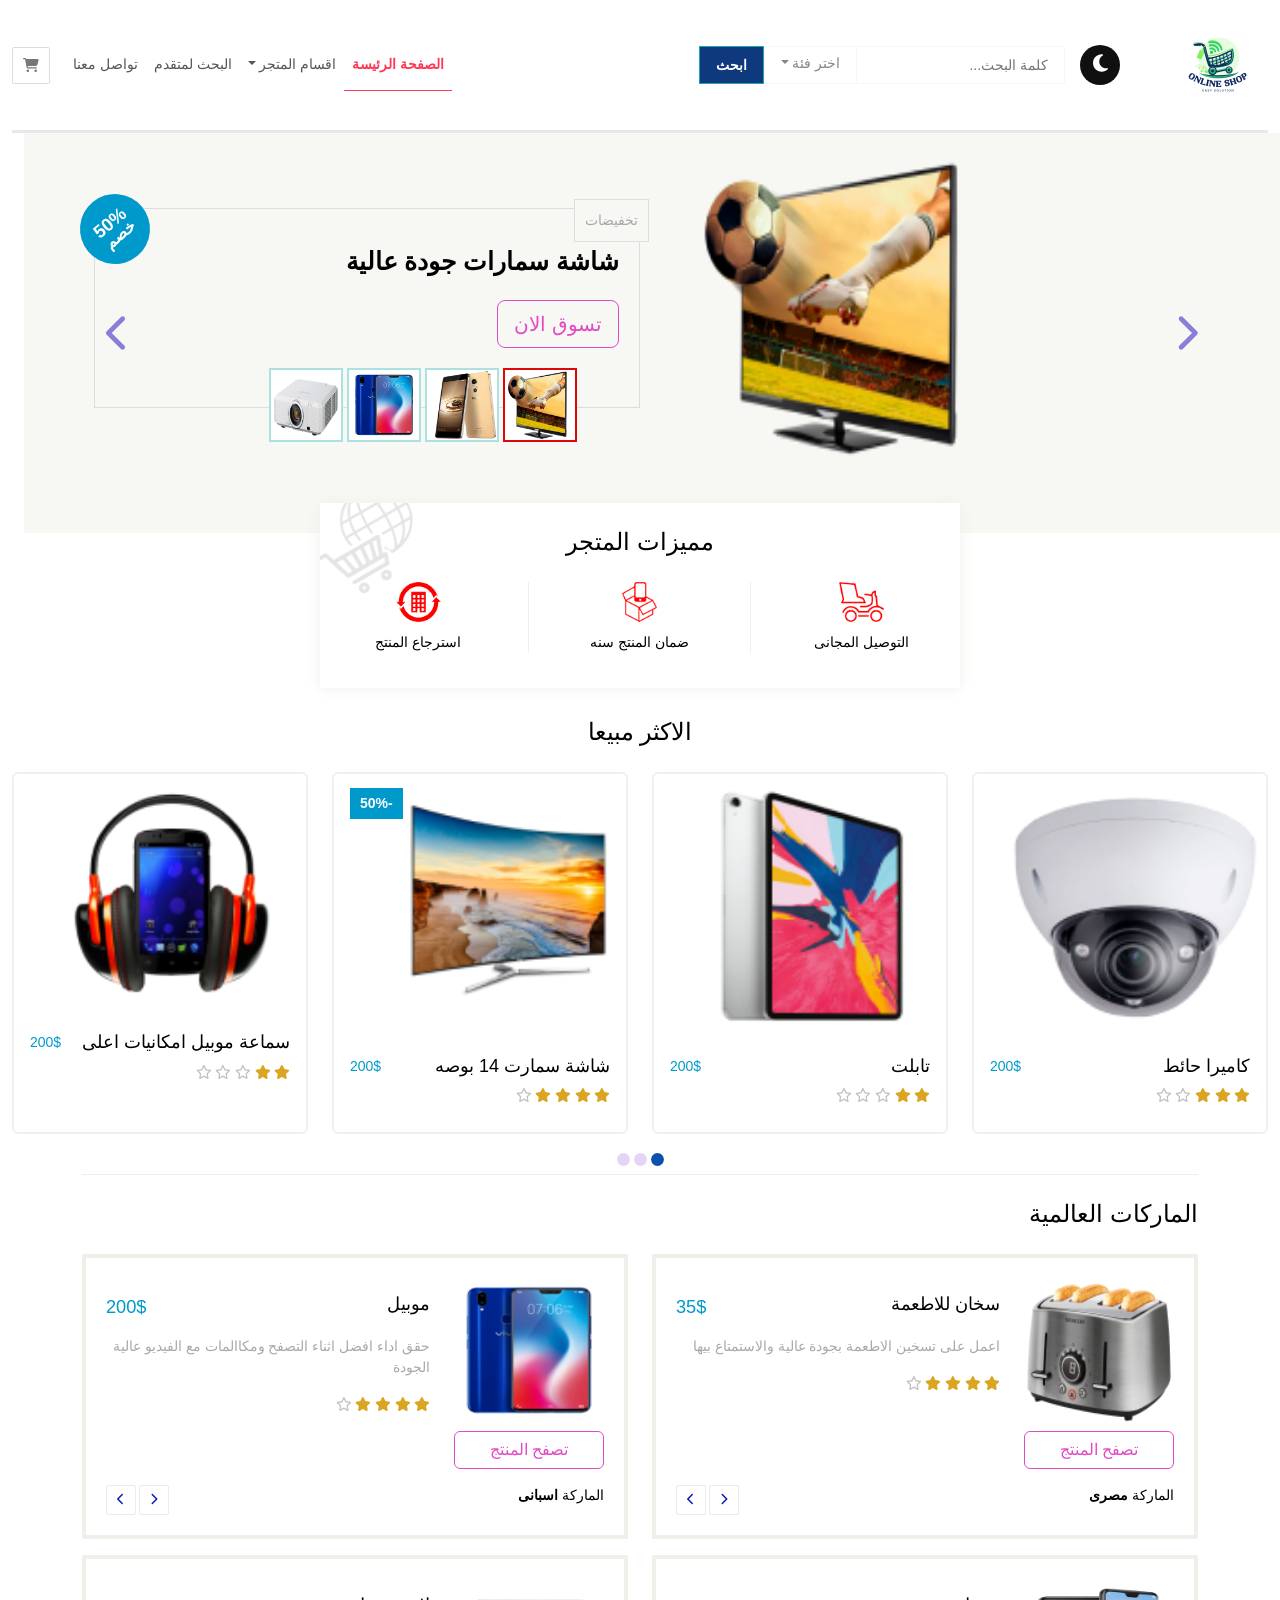
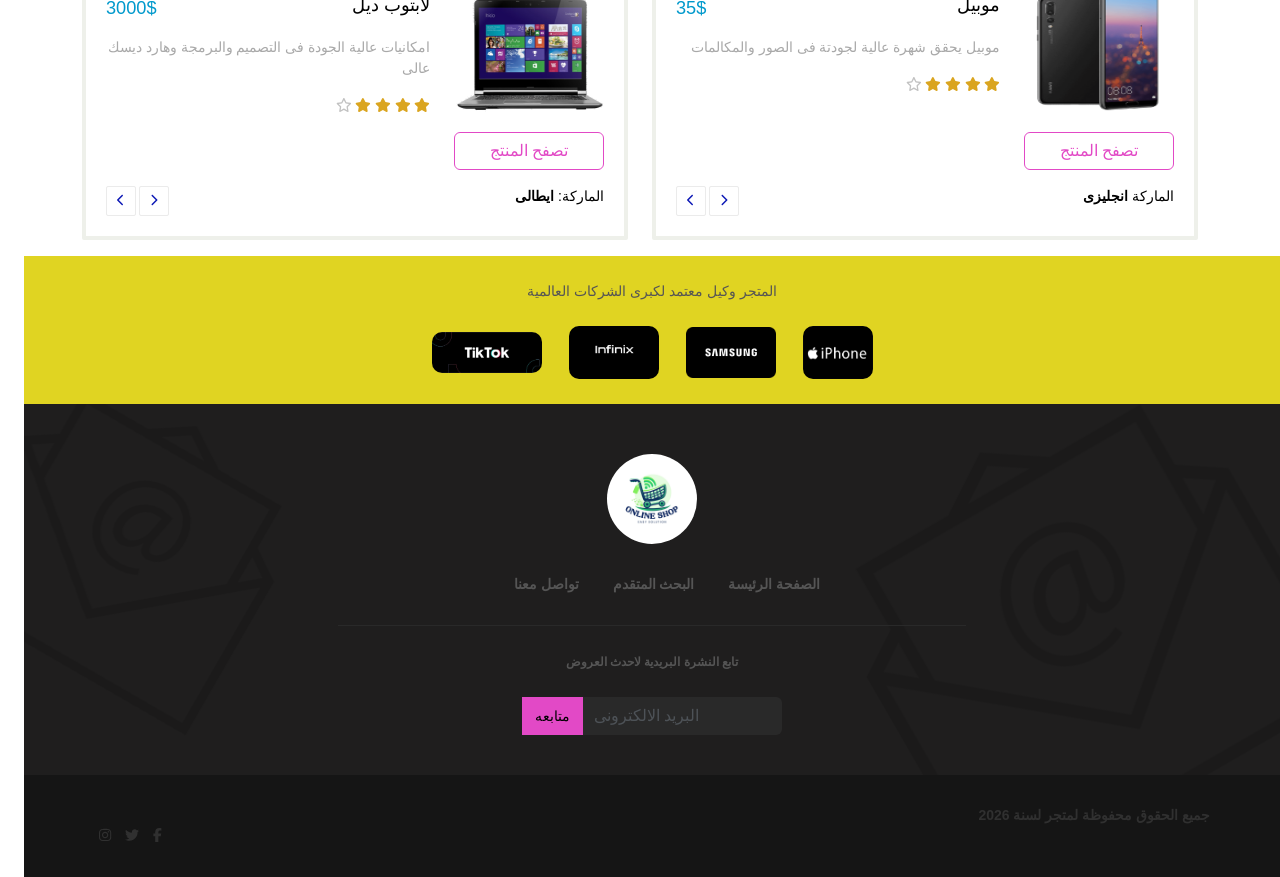
<file: index.html>
<!DOCTYPE html> <html lang="ar" dir="rtl"> <head> <meta charset="UTF-8"> <meta name="viewport" content="width=device-width,initial-scale=1"> <title> متجر الإلكترونيات الذكية </title> <script defer src="main.js"></script><link href="css/style.css" rel="stylesheet"></head> <body> <div class="container-fluid"> <div class="row"> <div class="container"> <nav class="navbar custom-navbar navbar-expand-lg"> <div class="navbar-header"> <button class="navbar-toggler btn-icon" type="button" data-bs-toggle="collapse" data-bs-target="#navbarCollapse" aria-controls="navbarCollapse" aria-expanded="false" aria-label="Toggle navigation"> <span class="navbar-toggler-icon"></span> </button> <a href="./checkout.html" class="btn-icon btn d-lg-none"> <i class="fa-solid fa-cart-shopping"></i> </a> <a href="index.html" class="me-5"> <img class="logo_header" src="./imges/logo2.webp" alt="logo"> </a> </div> <div class="dark-mode"> <a href="#"><i class="fa-solid fa-moon"></i></a> </div> <form action="" class="d-flex inline-form"> <input type="search" class="form-contorl custom-form-contorl" placeholder="كلمة البحث..."> <div class="dropdown"> <a href="" class="nav-link dropdown-toggle custom-btn catagary" id="navbarDropdown" role="button" data-bs-toggle="dropdown" area-expanded="false">اختر فئة</a> <ul class="dropdown-menu custom-dropdown-menu"> <li> <div class="checkbox ms-2"> <label> <input type="checkbox" name="search-category" value="men"> رجالى </label> </div> </li> <li> <div class="checkbox ms-2"> <label> <input type="checkbox" name="search-category" value="women"> نسائى </label> </div> </li> <li> <div class="checkbox ms-2"> <label> <input type="checkbox" name="search-category" value="kids"> اطفال </label> </div> </li> </ul> </div> <button type="submit" class="btn search-btn">ابحث</button> </form> <div class="collapse navbar-collapse" id="navbarCollapse"> <ul class="navbar-nav ms-auto"> <li class="nav-item active"> <a href="#" class="nav-link" aria-current="page">الصفحة الرئيسة </a> </li> <li class="nav-item dropdown"> <a href="#" class="nav-link dropdown-toggle" id="navbarDropdown2" role="button" data-bs-toggle="dropdown" aria-expanded="false">اقسام المتجر</a> <ul class="dropdown-menu custom-dropdown-menu"> <li> <a href="#" class="dropdown-item"> رجالى</a></li> <li> <a href="#" class="dropdown-item">نسائى </a></li> <li> <a href="#" class="dropdown-item"> اطفال</a></li> </ul> </li> <li class="nav-item"> <a href="./search.html" class="nav-link">البحث لمتقدم</a> </li> <li class="nav-item"> <a href="./contact.html" class="nav-link">تواصل معنا</a> </li> <li class="mt-2"> <a href="./checkout.html" class="btn-icon btn d-none d-lg-block" id="btn-shopping-cart" title="عربة الشراء" data-bs-toggle="tooltip" data-bs-placement="bottom"> <i class="fa-solid fa-cart-shopping"></i></a> </li> </ul> </div> </nav> </div> <div class="row"> <div id="carousel-featured" class="carousel slide" data-bs-ride="carousel"> <div class="carousel-indicators custom-carousel-indicators d-none d-md-block"> <img src="./imges/0.png" class="active custom-carousel-indicators-primary" data-bs-target="#carousel-featured" data-bs-slide-to="0" alt="product_0"> <img src="./imges/1.png" class="custom-carousel-indicators-primary" data-bs-target="#carousel-featured" data-bs-slide-to="1" alt="product_1"> <img src="./imges/11.png" class="custom-carousel-indicators-primary" data-bs-target="#carousel-featured" data-bs-slide-to="2" alt="product_11"> <img src="./imges/10.png" class="custom-carousel-indicators-primary" data-bs-target="#carousel-featured" data-bs-slide-to="3" alt="product_10"> </div> <div class="carousel-inner"> <div class="carousel-item active"> <div class="container"> <div class="row"> <div class="col-md-4 offset-lg-2 text-center"> <img src="./imges/0.png" alt="product_0"> </div> <div class="col-md-8 col-lg-6"> <div class="product-details"> <div class="product-category"> تخفيضات </div> <div class="sale large"> 50% <span class="fs-6">خصم</span> </div> <h1> شاشة سمارات جودة عالية </h1> <a href="product.html" class="btn btn-lg custom-btn-outline-warning mt-3">تسوق الان</a> </div> </div> </div> </div> </div> <div class="carousel-item"> <div class="container"> <div class="row"> <div class="col-md-4 offset-lg-2 text-center"> <img src="./imges/1.png" alt="product_1"> </div> <div class="col-md-8 col-lg-6"> <div class="product-details"> <div class="product-category"> تخفيضات </div> <h1>موبيل احداث اصدار </h1> <a href="product.html" class="btn btn-lg custom-btn-outline-warning mt-3">تسوق الان</a> </div> </div> </div> </div> </div> <div class="carousel-item"> <div class="container"> <div class="row"> <div class="col-md-4 offset-lg-2 text-center"> <img src="./imges/11.png" alt="product_11"> </div> <div class="col-md-8 col-lg-6"> <div class="product-details"> <div class="product-category"> تخفيضات </div> <h1> سامسونج ماركة عالية </h1> <a href="product.html" class="btn btn-lg custom-btn-outline-warning mt-3">تسوق الان</a> </div> </div> </div> </div> </div> <div class="carousel-item"> <div class="container"> <div class="row"> <div class="col-md-4 offset-lg-2 text-center"> <img src="./imges/10.png" alt="product_10"> </div> <div class="col-md-8 col-lg-6"> <div class="product-details"> <div class="product-category"> تخفيضات </div> <h1> بروجيكتور (Projector) 🎥📽️</h1> <a href="product.html" class="btn btn-lg custom-btn-outline-warning mt-3">تسوق الان</a> </div> </div> </div> </div> </div> </div> <button class="carousel-control-prev" data-bs-target="#carousel-featured" data-bs-slide="prev"> <i class="fa-solid fa-chevron-right"></i> </button> <button class="carousel-control-next" data-bs-target="#carousel-featured" data-bs-slide="next"> <i class="fa-solid fa-chevron-left"></i> </button> </div> </div> <div class="container"> <div class="row"> <div id="store-features" class="col-lg-6 col-md-8 offset-lg-3 offset-md-2"> <h3 class="text-center heading">مميزات المتجر</h3> <div class="row"> <div class="col-4 text-center feature"> <img src="./imges/feature_1.png"> <div> التوصيل المجانى </div> </div> <div class="col-4 text-center feature"> <img src="./imges/feature_2.png"> <div> ضمان المنتج سنه </div> </div> <div class="col-4 text-center feature"> <img src="./imges/feature_3.png"> <div> استرجاع المنتج </div> </div> </div> </div> </div> </div> <div class="container"> <div class="row"> <h3 class="heading text-center"> الاكثر مبيعا </h3> <div id="carousel-most-sold" class="carousel slide d-none d-md-block" data-bs-ride="carousel"> <ol class="carousel-indicators custom-carousel-indicators2"> <li data-bs-target="#carousel-most-sold" data-bs-slide-to="0" class="active"></li> <li data-bs-target="#carousel-most-sold" data-bs-slide-to="1"></li> <li data-bs-target="#carousel-most-sold" data-bs-slide-to="2"></li> </ol> <div class="carousel-inner"> <div class="carousel-item active"> <div class="row"> <div class="col-lg-3 col-md-4"> <div class="card custom-thumbnail"> <div class="overlay"> <button class="btn add-to-card-btn"> اضافة الى عربة الشراء <i class="fa-solid fa-cart-shopping"></i> </button> </div> <img src="./imges/17.png" alt="product_17"> <div class="card-body p-2"> <div class="clearfix mt-3"> <h4 class="float-start"> كاميرا حائط </h4> <div class="price float-end">200$</div> </div> <div class="rating"> <i class="fa-solid fa-star active"></i> <i class="fa-solid fa-star active"></i> <i class="fa-solid fa-star active"></i> <i class="fa-regular fa-star"></i> <i class="fa-regular fa-star"></i> </div> <button class="btn add-to-card-btn d-block d-lg-none mx-auto"> اضافة الى عربة الشراء <i class="fa-solid fa-cart-shopping"></i> </button> </div> </div> </div> <div class="col-lg-3 col-md-4"> <div class="card custom-thumbnail"> <div class="overlay"> <button class="btn add-to-card-btn"> اضافة الى عربة الشراء <i class="fa-solid fa-cart-shopping"></i> </button> </div> <img src="./imges/banner3_2.png" alt="banner3_2"> <div class="card-body p-2"> <div class="clearfix mt-3"> <h4 class="float-start"> تابلت </h4> <div class="price float-end">200$</div> </div> <div class="rating"> <i class="fa-solid fa-star active"></i> <i class="fa-solid fa-star active"></i> <i class="fa-regular fa-star"></i> <i class="fa-regular fa-star"></i> <i class="fa-regular fa-star"></i> </div> <button class="btn add-to-card-btn d-block d-lg-none mx-auto"> اضافة الى عربة الشراء <i class="fa-solid fa-cart-shopping"></i> </button> </div> </div> </div> <div class="col-lg-3 col-md-4"> <div class="card custom-thumbnail"> <div class="sale">50%</div> <div class="overlay"> <button class="btn add-to-card-btn"> اضافة الى عربة الشراء <i class="fa-solid fa-cart-shopping"></i> </button> </div> <img src="./imges/banner3_4.png" alt="banner3_4"> <div class="card-body p-2"> <div class="clearfix mt-3"> <h4 class="float-start"> شاشة سمارت 14 بوصه </h4> <div class="price float-end">200$</div> </div> <div class="rating"> <i class="fa-solid fa-star active"></i> <i class="fa-solid fa-star active"></i> <i class="fa-solid fa-star active"></i> <i class="fa-solid fa-star active"></i> <i class="fa-regular fa-star"></i> </div> <button class="btn add-to-card-btn d-block d-lg-none mx-auto"> اضافة الى عربة الشراء <i class="fa-solid fa-cart-shopping"></i> </button> </div> </div> </div> <div class="col-lg-3 col-md-4 d-none d-lg-block"> <div class="card custom-thumbnail"> <div class="overlay"> <button class="btn add-to-card-btn"> اضافة الى عربة الشراء <i class="fa-solid fa-cart-shopping"></i> </button> </div> <img src="./imges/banner3_3.png" alt="banner3_3"> <div class="card-body p-2"> <div class="clearfix mt-3"> <h4 class="float-start"> سماعة موبيل امكانيات اعلى </h4> <div class="price float-end">200$</div> </div> <div class="rating"> <i class="fa-solid fa-star active"></i> <i class="fa-solid fa-star active"></i> <i class="fa-regular fa-star"></i> <i class="fa-regular fa-star"></i> <i class="fa-regular fa-star"></i> </div> <button class="btn add-to-card-btn d-block d-lg-none mx-auto"> اضافة الى عربة الشراء <i class="fa-solid fa-cart-shopping"></i> </button> </div> </div> </div> </div> </div> <div class="carousel-item"> <div class="row"> <div class="col-lg-3 col-md-4"> <div class="card custom-thumbnail"> <div class="overlay"> <button class="btn add-to-card-btn"> اضافة الى عربة الشراء <i class="fa-solid fa-cart-shopping"></i> </button> </div> <img src="./imges/23.png" alt="banner23"> <div class="card-body p-2"> <div class="clearfix mt-3"> <h4 class="float-start"> ميكرويف </h4> <div class="price float-end">900$</div> </div> <div class="rating"> <i class="fa-solid fa-star active"></i> <i class="fa-solid fa-star active"></i> <i class="fa-solid fa-star active"></i> <i class="fa-regular fa-star"></i> <i class="fa-regular fa-star"></i> </div> <button class="btn add-to-card-btn d-block d-lg-none mx-auto"> اضافة الى عربة الشراء <i class="fa-solid fa-cart-shopping"></i> </button> </div> </div> </div> <div class="col-lg-3 col-md-4"> <div class="card custom-thumbnail"> <div class="overlay"> <button class="btn add-to-card-btn"> اضافة الى عربة الشراء <i class="fa-solid fa-cart-shopping"></i> </button> </div> <img src="./imges/22.png" alt="product22"> <div class="card-body p-2"> <div class="clearfix mt-3"> <h4 class="float-start"> غسالة توشيبا </h4> <div class="price float-end">200$</div> </div> <div class="rating"> <i class="fa-solid fa-star active"></i> <i class="fa-solid fa-star active"></i> <i class="fa-regular fa-star"></i> <i class="fa-regular fa-star"></i> <i class="fa-regular fa-star"></i> </div> <button class="btn add-to-card-btn d-block d-lg-none mx-auto"> اضافة الى عربة الشراء <i class="fa-solid fa-cart-shopping"></i> </button> </div> </div> </div> <div class="col-lg-3 col-md-4"> <div class="card custom-thumbnail"> <div class="sale">50%</div> <div class="overlay"> <button class="btn add-to-card-btn"> اضافة الى عربة الشراء <i class="fa-solid fa-cart-shopping"></i> </button> </div> <img src="./imges/21.png" alt="product22"> <div class="card-body p-2"> <div class="clearfix mt-3"> <h4 class="float-start">خلاط فواكة </h4> <div class="price float-end">200$</div> </div> <div class="rating"> <i class="fa-solid fa-star active"></i> <i class="fa-solid fa-star active"></i> <i class="fa-solid fa-star active"></i> <i class="fa-solid fa-star active"></i> <i class="fa-regular fa-star"></i> </div> <button class="btn add-to-card-btn d-block d-lg-none mx-auto"> اضافة الى عربة الشراء <i class="fa-solid fa-cart-shopping"></i> </button> </div> </div> </div> <div class="col-lg-3 col-md-4 d-none d-lg-block"> <div class="card custom-thumbnail"> <div class="overlay"> <button class="btn add-to-card-btn"> اضافة الى عربة الشراء <i class="fa-solid fa-cart-shopping"></i> </button> </div> <img src="./imges/20.png" alt="product20"> <div class="card-body p-2"> <div class="clearfix mt-3"> <h4 class="float-start"> خلاط </h4> <div class="price float-end">800$</div> </div> <div class="rating"> <i class="fa-solid fa-star active"></i> <i class="fa-solid fa-star active"></i> <i class="fa-regular fa-star"></i> <i class="fa-regular fa-star"></i> <i class="fa-regular fa-star"></i> </div> <button class="btn add-to-card-btn d-block d-lg-none mx-auto"> اضافة الى عربة الشراء <i class="fa-solid fa-cart-shopping"></i> </button> </div> </div> </div> </div> </div> <div class="carousel-item"> <div class="row"> <div class="col-lg-3 col-md-4"> <div class="card custom-thumbnail"> <div class="overlay"> <button class="btn add-to-card-btn"> اضافة الى عربة الشراء <i class="fa-solid fa-cart-shopping"></i> </button> </div> <img src="./imges/19.png" alt="product_19"> <div class="card-body p-2"> <div class="clearfix mt-3"> <h4 class="float-start"> كاتيل </h4> <div class="price float-end">400$</div> </div> <div class="rating"> <i class="fa-solid fa-star active"></i> <i class="fa-solid fa-star active"></i> <i class="fa-solid fa-star active"></i> <i class="fa-regular fa-star"></i> <i class="fa-regular fa-star"></i> </div> <button class="btn add-to-card-btn d-block d-lg-none mx-auto"> اضافة الى عربة الشراء <i class="fa-solid fa-cart-shopping"></i> </button> </div> </div> </div> <div class="col-lg-3 col-md-4"> <div class="card custom-thumbnail"> <div class="overlay"> <button class="btn add-to-card-btn"> اضافة الى عربة الشراء <i class="fa-solid fa-cart-shopping"></i> </button> </div> <img src="./imges/18.png" alt="product_18"> <div class="card-body p-2"> <div class="clearfix mt-3"> <h4 class="float-start"> موبيل ايفون </h4> <div class="price float-end">1000$</div> </div> <div class="rating"> <i class="fa-solid fa-star active"></i> <i class="fa-solid fa-star active"></i> <i class="fa-regular fa-star"></i> <i class="fa-regular fa-star"></i> <i class="fa-regular fa-star"></i> </div> <button class="btn add-to-card-btn d-block d-lg-none mx-auto"> اضافة الى عربة الشراء <i class="fa-solid fa-cart-shopping"></i> </button> </div> </div> </div> <div class="col-lg-3 col-md-4"> <div class="card custom-thumbnail"> <div class="sale">50%</div> <div class="overlay"> <button class="btn add-to-card-btn"> اضافة الى عربة الشراء <i class="fa-solid fa-cart-shopping"></i> </button> </div> <img src="./imges/16.png" alt="product_16"> <div class="card-body p-2"> <div class="clearfix mt-3"> <h4 class="float-start"> غسالة اوتوماتيك </h4> <div class="price float-end">1000$</div> </div> <div class="rating"> <i class="fa-solid fa-star active"></i> <i class="fa-solid fa-star active"></i> <i class="fa-solid fa-star active"></i> <i class="fa-solid fa-star active"></i> <i class="fa-regular fa-star"></i> </div> <button class="btn add-to-card-btn d-block d-lg-none mx-auto"> اضافة الى عربة الشراء <i class="fa-solid fa-cart-shopping"></i> </button> </div> </div> </div> <div class="col-lg-3 col-md-4 d-none d-lg-block"> <div class="card custom-thumbnail"> <div class="overlay"> <button class="btn add-to-card-btn"> اضافة الى عربة الشراء <i class="fa-solid fa-cart-shopping"></i> </button> </div> <img src="./imges/15.png" alt="product_15"> <div class="card-body p-2"> <div class="clearfix mt-3"> <h4 class="float-start"> موبيل سامسونج </h4> <div class="price float-end">300$</div> </div> <div class="rating"> <i class="fa-solid fa-star active"></i> <i class="fa-solid fa-star active"></i> <i class="fa-regular fa-star"></i> <i class="fa-regular fa-star"></i> <i class="fa-regular fa-star"></i> </div> <button class="btn add-to-card-btn d-block d-lg-none mx-auto"> اضافة الى عربة الشراء <i class="fa-solid fa-cart-shopping"></i> </button> </div> </div> </div> </div> </div> </div> </div> <div id="carousel-most-sold-altrnative" class="carousel slide d-md-none d-block" data-bs-ride="carousel"> <div class="carousel-inner"> <div class="carousel-item active"> <div class="card custom-thumbnail"> <div class="overlay"> <button class="btn add-to-card-btn"> اضافة الى عربة الشراء <i class="fa-solid fa-cart-shopping"></i> </button> </div> <img src="./imges/14.png" alt="product_14"> <div class="card-body p-2"> <div class="clearfix mt-3"> <h4 class="float-start"> جهاز للاطعمة </h4> <div class="price float-end">200$</div> </div> <div class="rating"> <i class="fa-solid fa-star active"></i> <i class="fa-solid fa-star active"></i> <i class="fa-solid fa-star active"></i> <i class="fa-regular fa-star"></i> <i class="fa-regular fa-star"></i> </div> <button class="btn add-to-card-btn d-block d-lg-none mx-auto"> اضافة الى عربة الشراء <i class="fa-solid fa-cart-shopping"></i> </button> </div> </div> </div> <div class="carousel-item"> <div class="card custom-thumbnail"> <div class="overlay"> <button class="btn add-to-card-btn"> اضافة الى عربة الشراء <i class="fa-solid fa-cart-shopping"></i> </button> </div> <img src="./imges/13.png" alt="product_13"> <div class="card-body p-2"> <div class="clearfix mt-3"> <h4 class="float-start"> سخان </h4> <div class="price float-end">500$</div> </div> <div class="rating"> <i class="fa-solid fa-star active"></i> <i class="fa-solid fa-star active"></i> <i class="fa-solid fa-star active"></i> <i class="fa-regular fa-star"></i> <i class="fa-regular fa-star"></i> </div> <button class="btn add-to-card-btn d-block d-lg-none mx-auto"> اضافة الى عربة الشراء <i class="fa-solid fa-cart-shopping"></i> </button> </div> </div> </div> <div class="carousel-item"> <div class="card custom-thumbnail"> <div class="overlay"> <button class="btn add-to-card-btn"> اضافة الى عربة الشراء <i class="fa-solid fa-cart-shopping"></i> </button> </div> <img src="./imges/most_sold_2.jpg" alt="most-sold"> <div class="card-body p-2"> <div class="clearfix mt-3"> <h4 class="float-start">فلورا تيى شيرت </h4> <div class="price float-end">200$</div> </div> <div class="rating"> <i class="fa-solid fa-star active"></i> <i class="fa-solid fa-star active"></i> <i class="fa-solid fa-star active"></i> <i class="fa-regular fa-star"></i> <i class="fa-regular fa-star"></i> </div> <button class="btn add-to-card-btn d-block d-lg-none mx-auto"> اضافة الى عربة الشراء <i class="fa-solid fa-cart-shopping"></i> </button> </div> </div> </div> </div> <div class="text-center"> <button class="btn arrow-btn" data-bs-target="#carousel-most-sold-altrnative" data-bs-slide="prev"> <i class="fas fa-chevron-right"></i> </button> <button class="btn arrow-btn" data-bs-target="#carousel-most-sold-altrnative" data-bs-slide="next"> <i class="fas fa-chevron-left"></i> </button> </div> </div> </div> </div> <div class="row-brands"> <div class="container"> <h3 class="heading">الماركات العالمية</h3> <div class="row"> <div class="col-md-6 mb-3"> <div class="panel"> <div id="carousel-brand-adidas1" class="carousel slide" data-bs-ride="carousel"> <div class="carousel-inner"> <div class="carousel-item active"> <div class="row"> <div class="col-lg-4 text-center"> <img src="./imges/14.png" alt="product_14" class="w-100 mb-2" height="145"> <a href="product.html" class="btn custom-btn-outline-warning d-none d-lg-block">تصفح المنتج</a> </div> <div class="col-lg-8"> <div class="clearfix mt-3"> <h4 class="float-start"> سخان للاطعمة </h4> <div class="float-end price">35$</div> </div> <p class="custom-text-muted"> اعمل على تسخين الاطعمة بجودة عالية والاستمتاع بيها </p> <div class="rating"> <i class="fa-solid fa-star active"></i> <i class="fa-solid fa-star active"></i> <i class="fa-solid fa-star active"></i> <i class="fa-solid fa-star active"></i> <i class="fa-regular fa-star"></i> </div> <div class="d-lg-none"> <a href="product.html" class="btn w-100 mt-3 custom-btn-outline-warning">تصفح المنتج</a> </div> </div> </div> </div> <div class="carousel-item"> <div class="row"> <div class="col-lg-4 text-center"> <img src="./imges/13.png" alt="product_13" class="w-100 mb-2" height="145"> <a href="product.html" class="btn custom-btn-outline-warning d-none d-lg-block">تصفح المنتج</a> </div> <div class="col-lg-8"> <div class="clearfix mt-3"> <h4 class="float-start"> جهاز طهي أرز كهربائي متعدد الوظائف، </h4> <div class="float-end price">35$</div> </div> <p class="custom-text-muted"> ممكن كمان فيه خاصية لعمل الكيك أو التبخير (steam) مفيد جدًا في المطبخ لتوفير الوقت وإنجاز الطبخ من غير تعب كبير </p> <div class="rating"> <i class="fa-solid fa-star active"></i> <i class="fa-solid fa-star active"></i> <i class="fa-solid fa-star active"></i> <i class="fa-solid fa-star active"></i> <i class="fa-regular fa-star"></i> </div> <div class="d-lg-none"> <a href="product.html" class="btn w-100 mt-3 custom-btn-outline-warning">تصفح المنتج</a> </div> </div> </div> </div> </div> <div class="clearfix mt-3"> <div class="float-start"> <div class="d-inline">الماركة</div> <span class="fw-bold">مصرى </span> </div> <div class="float-end"> <button class="btn arrow-btn" data-bs-target="#carousel-brand-adidas1" data-bs-slide="prev"> <i class="fa-solid fa-chevron-right"></i> </button> <button class="btn arrow-btn" data-bs-target="#carousel-brand-adidas1" data-bs-slide="next"> <i class="fa-solid fa-chevron-left"></i> </button> </div> </div> </div> </div> </div> <div class="col-md-6 mb-3"> <div class="panel"> <div id="carousel-brand-adidas2" class="carousel slide" data-bs-ride="carousel"> <div class="carousel-inner"> <div class="carousel-item active"> <div class="row"> <div class="col-lg-4 text-center"> <img src="./imges/11.png" alt="product_11" class="w-100 mb-2" height="145"> <a href="product.html" class="btn custom-btn-outline-warning d-none d-lg-block">تصفح المنتج</a> </div> <div class="col-lg-8"> <div class="clearfix mt-3"> <h4 class="float-start"> موبيل </h4> <div class="float-end price">200$</div> </div> <p class="custom-text-muted"> حقق اداء افضل اثناء التصفح ومكاالمات مع الفيديو عالية الجودة </p> <div class="rating"> <i class="fa-solid fa-star active"></i> <i class="fa-solid fa-star active"></i> <i class="fa-solid fa-star active"></i> <i class="fa-solid fa-star active"></i> <i class="fa-regular fa-star"></i> </div> <div class="d-lg-none"> <a href="product.html" class="btn w-100 mt-3 custom-btn-outline-warning">تصفح المنتج</a> </div> </div> </div> </div> <div class="carousel-item"> <div class="row"> <div class="col-lg-4 text-center"> <img src="./imges/10.png" alt="product_10" class="w-100 mb-2" height="145"> <a href="product.html" class="btn custom-btn-outline-warning d-none d-lg-block">تصفح المنتج</a> </div> <div class="col-lg-8"> <div class="clearfix mt-3"> <h4 class="float-start"> بروجيكتور (Projector) 🎥📽️ </h4> <div class="float-end price">35$</div> </div> <p class="custom-text-muted"> حقق اقصى اداء اثناء تمارينك الرياضية مع هذا القميص </p> <div class="rating"> <i class="fa-solid fa-star active"></i> <i class="fa-solid fa-star active"></i> <i class="fa-solid fa-star active"></i> <i class="fa-solid fa-star active"></i> <i class="fa-regular fa-star"></i> </div> <div class="d-lg-none"> <a href="product.html" class="btn w-100 mt-3 custom-btn-outline-warning">تصفح المنتج</a> </div> </div> </div> </div> </div> <div class="clearfix mt-3"> <div class="float-start"> <div class="d-inline">الماركة</div> <span class="fw-bold">اسبانى </span> </div> <div class="float-end"> <button class="btn arrow-btn" data-bs-target="#carousel-brand-adidas2" data-bs-slide="prev"> <i class="fa-solid fa-chevron-right"></i> </button> <button class="btn arrow-btn" data-bs-target="#carousel-brand-adidas2" data-bs-slide="next"> <i class="fa-solid fa-chevron-left"></i> </button> </div> </div> </div> </div> </div> <div class="col-md-6 mb-3"> <div class="panel"> <div id="carousel-brand-adidas3" class="carousel slide" data-bs-ride="carousel"> <div class="carousel-inner"> <div class="carousel-item active"> <div class="row"> <div class="col-lg-4 text-center"> <img src="./imges/4.png" alt="product_4" class="w-100 mb-2" height="145"> <a href="product.html" class="btn custom-btn-outline-warning d-none d-lg-block">تصفح المنتج</a> </div> <div class="col-lg-8"> <div class="clearfix mt-3"> <h4 class="float-start"> موبيل </h4> <div class="float-end price">35$</div> </div> <p class="custom-text-muted"> موبيل يحقق شهرة عالية لجودتة فى الصور والمكالمات </p> <div class="rating"> <i class="fa-solid fa-star active"></i> <i class="fa-solid fa-star active"></i> <i class="fa-solid fa-star active"></i> <i class="fa-solid fa-star active"></i> <i class="fa-regular fa-star"></i> </div> <div class="d-lg-none"> <a href="product.html" class="btn w-100 mt-3 custom-btn-outline-warning">تصفح المنتج</a> </div> </div> </div> </div> <div class="carousel-item"> <div class="row"> <div class="col-lg-4 text-center"> <img src="./imges/3.png" alt="product_3" class="w-100 mb-2" height="145"> <a href="product.html" class="btn custom-btn-outline-warning d-none d-lg-block">تصفح المنتج</a> </div> <div class="col-lg-8"> <div class="clearfix mt-3"> <h4 class="float-start"> كاميرا </h4> <div class="float-end price">320$</div> </div> <p class="custom-text-muted"> مع هذه الكاميرا تصبح قادر على انتاج صور عالية الجودة </p> <div class="rating"> <i class="fa-solid fa-star active"></i> <i class="fa-solid fa-star active"></i> <i class="fa-solid fa-star active"></i> <i class="fa-solid fa-star active"></i> <i class="fa-regular fa-star"></i> </div> <div class="d-lg-none"> <a href="product.html" class="btn w-100 mt-3 custom-btn-outline-warning">تصفح المنتج</a> </div> </div> </div> </div> </div> <div class="clearfix mt-3"> <div class="float-start"> <div class="d-inline">الماركة</div> <span class="fw-bold">انجليزى </span> </div> <div class="float-end"> <button class="btn arrow-btn" data-bs-target="#carousel-brand-adidas3" data-bs-slide="prev"> <i class="fa-solid fa-chevron-right"></i> </button> <button class="btn arrow-btn" data-bs-target="#carousel-brand-adidas3" data-bs-slide="next"> <i class="fa-solid fa-chevron-left"></i> </button> </div> </div> </div> </div> </div> <div class="col-md-6 mb-3"> <div class="panel"> <div id="carousel-brand-adidas4" class="carousel slide" data-bs-ride="carousel"> <div class="carousel-inner"> <div class="carousel-item active"> <div class="row"> <div class="col-lg-4 text-center"> <img src="./imges/2.png" alt="product_2" class="w-100 mb-2" height="145"> <a href="product.html" class="btn custom-btn-outline-warning d-none d-lg-block">تصفح المنتج</a> </div> <div class="col-lg-8"> <div class="clearfix mt-3"> <h4 class="float-start"> لابتوب ديل </h4> <div class="float-end price">3000$</div> </div> <p class="custom-text-muted"> امكانيات عالية الجودة فى التصميم والبرمجة وهارد ديسك عالى </p> <div class="rating"> <i class="fa-solid fa-star active"></i> <i class="fa-solid fa-star active"></i> <i class="fa-solid fa-star active"></i> <i class="fa-solid fa-star active"></i> <i class="fa-regular fa-star"></i> </div> <div class="d-lg-none"> <a href="product.html" class="btn w-100 mt-3 custom-btn-outline-warning">تصفح المنتج</a> </div> </div> </div> </div> <div class="carousel-item"> <div class="row"> <div class="col-lg-4 text-center"> <img src="./imges/1.png" alt="product_1" class="w-100 mb-2" height="145"> <a href="product.html" class="btn custom-btn-outline-warning d-none d-lg-block">تصفح المنتج</a> </div> <div class="col-lg-8"> <div class="clearfix mt-3"> <h4 class="float-start"> موبيل عالى الجودة </h4> <div class="float-end price">35$</div> </div> <p class="custom-text-muted"> حقق اقصى اداء افضل فى مكالمات الفيديو مع هذا الموبيل </p> <div class="rating"> <i class="fa-solid fa-star active"></i> <i class="fa-solid fa-star active"></i> <i class="fa-solid fa-star active"></i> <i class="fa-solid fa-star active"></i> <i class="fa-regular fa-star"></i> </div> <div class="d-lg-none"> <a href="product.html" class="btn w-100 custom-btn-outline-warning">تصفح المنتج</a> </div> </div> </div> </div> </div> <div class="clearfix mt-3"> <div class="float-start"> <div class="d-inline">الماركة:</div> <span class="fw-bold">ايطالى </span> </div> <div class="float-end"> <button class="btn arrow-btn" data-bs-target="#carousel-brand-adidas4" data-bs-slide="prev"> <i class="fa-solid fa-chevron-right"></i> </button> <button class="btn arrow-btn" data-bs-target="#carousel-brand-adidas4" data-bs-slide="next"> <i class="fa-solid fa-chevron-left"></i> </button> </div> </div> </div> </div> </div> </div> </div> </div> <footer class="row"> <div id="brand-logos" class="text-center"> <span>المتجر وكيل معتمد لكبرى الشركات العالمية</span> <div class="img-container mt-4"> <img style="width:70px;border-radius:10px" src="./imges/iphon.webp" alt="iphone"> <img style="width:90px" src="./imges/sm.avif" alt="sm"> <img style="width:90px;border-radius:10px" src="./imges/infinix.jpg" alt="infinix"> <img style="width:110px;border-radius:10px" src="./imges/tiktok.jpg" alt="tiktok"> </div> </div> <div id="footer-nav" class="text-center"> <div class="footer-log"> <a href="./"><img style="width:90px;border-radius:50%" src="./imges/logo2.webp" alt="logo-footer"></a> </div> <div class="footer-nav-links d-none d-md-block"> <a href="./index.html">الصفحة الرئيسة</a> <a href="search.html"> البحث المتقدم</a> <a href="contact.html">تواصل معنا</a> </div> <div class="newsletter col-md-6 offset-md-3"> <form> <label for="footer-input">تابع النشرة البريدية لاحدث العروض</label><br> <div class="input-group"> <input type="email" id="footer-input" name="email" class="form-control custom-form-control" placeholder="البريد الالكترونى" required> <button type="submit" class="btn custom-btn-warning">متابعه</button> </div> </form> </div> </div> <div id="footer-copyright-social" class="float-start"> <div class="container"> <div class="clearfix"> <div id="copyright"> </div> <div id="social-icon" class="float-end"> <a href="https://www.facebook.com"> <i class="fa-brands fa-facebook-f"></i> </a> <a href="https://www.twitter.com"> <i class="fa-brands fa-twitter"></i> </a> <a href="https://www.instagram.com"> <i class="fa-brands fa-instagram"></i> </a> </div> </div> </div> </div> </footer> </div> </div> </body> </html>
</file>
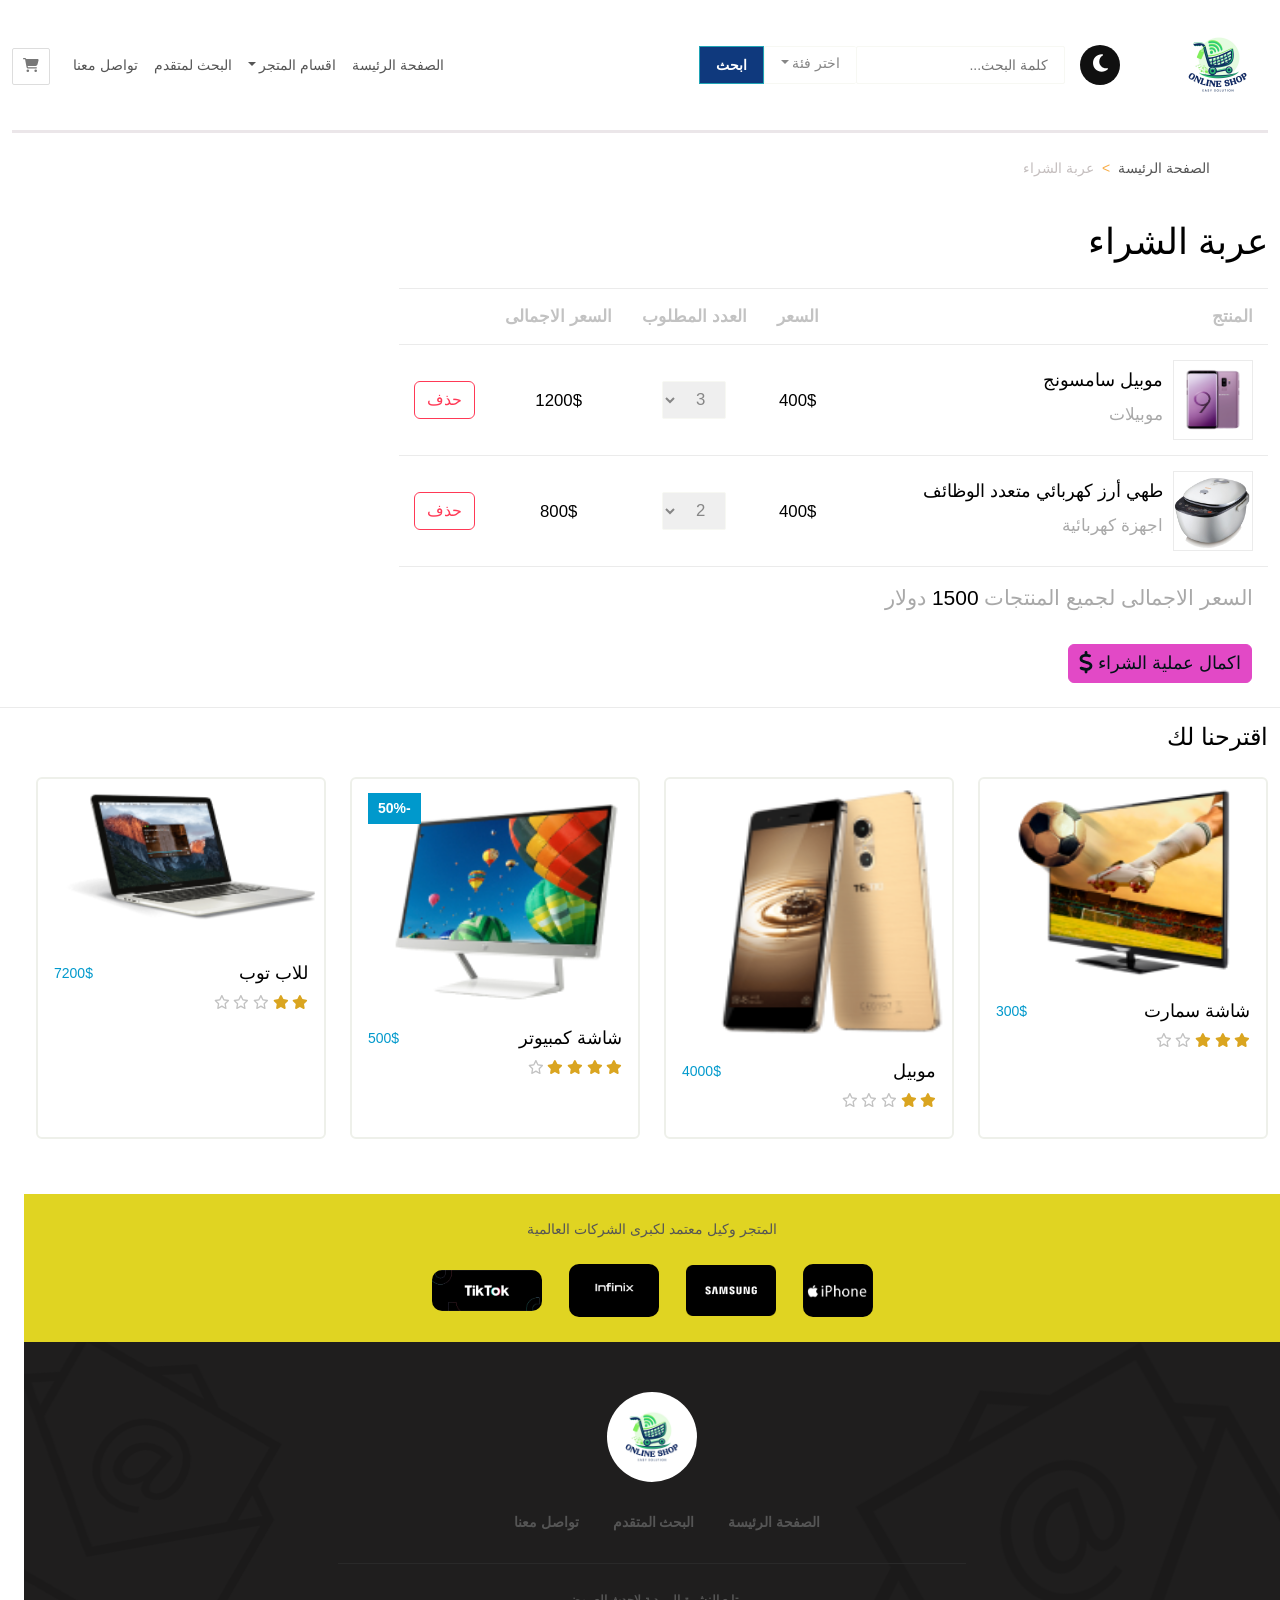
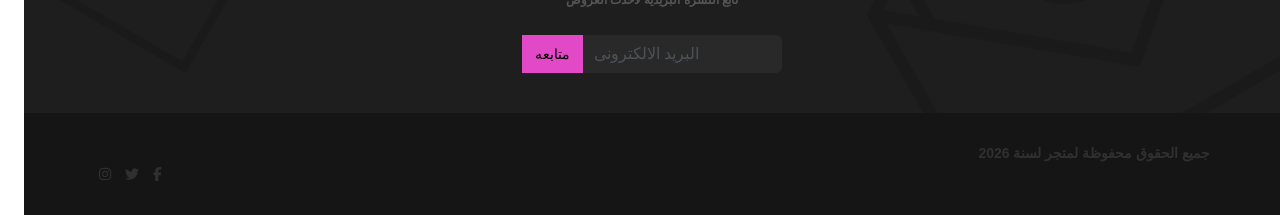
<file: checkout.html>
<!DOCTYPE html> <html lang="ar" dir="rtl"> <head> <meta charset="UTF-8"> <meta name="viewport" content="width=device-width,initial-scale=1"> <title>عربة الشراء</title> <script defer src="main.js"></script><link href="css/style.css" rel="stylesheet"></head> <body> <div class="container-fluid"> <div class="row"> <div class="container"> <nav class="navbar custom-navbar navbar-expand-lg"> <div class="navbar-header"> <button class="navbar-toggler btn-icon" type="button" data-bs-toggle="collapse" data-bs-target="#navbarCollapse" aria-controls="navbarCollapse" aria-expanded="false" aria-label="Toggle navigation"> <span class="navbar-toggler-icon"></span> </button> <a href="./checkout.html" class="btn-icon btn d-lg-none"> <i class="fa-solid fa-cart-shopping"></i> </a> <a href="#" class="me-5"> <img class="logo_header" src="./imges/logo2.webp" alt="logo"> </a> </div> <div class="dark-mode"> <a href="#"><i class="fa-solid fa-moon"></i></a> </div> <form action="" class="d-flex inline-form"> <input type="search" class="form-contorl custom-form-contorl" placeholder="كلمة البحث..."> <div class="dropdown"> <a href="" class="nav-link dropdown-toggle custom-btn catagary" id="navbarDropdown" role="button" data-bs-toggle="dropdown" area-expanded="false">اختر فئة</a> <ul class="dropdown-menu custom-dropdown-menu"> <li> <div class="checkbox ms-2"> <label> <input type="checkbox" name="search-category" value="men"> رجالى </label> </div> </li> <li> <div class="checkbox ms-2"> <label> <input type="checkbox" name="search-category" value="women"> نسائى </label> </div> </li> <li> <div class="checkbox ms-2"> <label> <input type="checkbox" name="search-category" value="kids"> اطفال </label> </div> </li> </ul> </div> <button type="submit" class="btn search-btn">ابحث</button> </form> <div class="collapse navbar-collapse" id="navbarCollapse"> <ul class="navbar-nav ms-auto"> <li class="nav-item"> <a href="index.html" class="nav-link" aria-current="page">الصفحة الرئيسة </a> </li> <li class="nav-item dropdown"> <a href="#" class="nav-link dropdown-toggle" id="navbarDropdown2" role="button" data-bs-toggle="dropdown" aria-expanded="false">اقسام المتجر</a> <ul class="dropdown-menu custom-dropdown-menu"> <li> <a href="#" class="dropdown-item"> رجالى</a></li> <li> <a href="#" class="dropdown-item">نسائى </a></li> <li> <a href="#" class="dropdown-item"> اطفال</a></li> </ul> </li> <li class="nav-item"> <a href="./search.html" class="nav-link">البحث لمتقدم</a> </li> <li class="nav-item"> <a href="./contact.html" class="nav-link">تواصل معنا</a> </li> <li class="mt-2"> <a href="./checkout.html" class="btn-icon btn d-none d-lg-block" id="btn-shopping-cart" title="عربة الشراء" data-bs-toggle="tooltip" data-bs-placement="bottom"> <i class="fa-solid fa-cart-shopping"></i></a> </li> </ul> </div> </nav> </div> <div class="container"> <div class="container"> <div class="row" aria-label="breadcrumb" style="--bs-breadcrumb-divider:'>'"> <ol class="breadcrumb custom-breadcrumb"> <li class="breadcrumb-item"><a href="./index.html">الصفحة الرئيسة</a></li> <li class="breadcrumb-item active"> عربة الشراء</li> </ol> </div> </div> <div class="borders-between"> <div class="row"> <h1 class="heading custom-heading">عربة الشراء</h1> <form action="./payment.html" class="form-checkout"> <table class="custom-table"> <thead> <tr> <th>المنتج</th> <th>السعر</th> <th>العدد المطلوب</th> <th class="hide-on-small">السعر الاجمالى</th> <th></th> </tr> </thead> <tbody> <tr data-product-info data-product-price="400"> <td> <div class="custom-media d-flex"> <img src="./imges/15.png" alt="product_15" class="d-none d-md-block"> <div> <h4> موبيل سامسونج</h4> <div class="custom-text-muted"> موبيلات </div> </div> </div> </td> <td>400$</td> <td> <select name="product1" class="qunatity custom-form-contorl" id="product-qunatity" data-product-qunatity> <option value="1">1</option> <option value="2">2</option> <option value="3" selected="selected">3</option> </select> </td> <td class="total-price-for-product hide-on-small">1200$</td> <td> <button class="btn custom-btn-outline-danger" data-remove-from-card> <i class="far fa-trash-alt d-md-none d-block"></i> <span class="d-md-block d-none"> حذف</span> </button> </td> </tr> <tr data-product-info data-product-price="400"> <td> <div class="custom-media d-flex"> <img src="./imges/13.png" alt="product_13" class="d-none d-md-block"> <div> <h4>طهي أرز كهربائي متعدد الوظائف </h4> <div class="custom-text-muted"> اجهزة كهربائية </div> </div> </div> </td> <td>400$</td> <td> <select name="product1" class="qunatity custom-form-contorl" data-product-qunatity> <option value="1">1</option> <option value="2" selected="selected">2</option> <option value="3">3</option> </select> </td> <td class="total-price-for-product hide-on-small">800$</td> <td> <button class="btn custom-btn-outline-danger" data-remove-from-card> <i class="far fa-trash-alt d-md-none d-block"></i> <span class="d-md-block d-none"> حذف</span> </button> </td> </tr> </tbody> <tfoot> <tr> <td colspan="5" class="total-price custom-text-muted"> <span>السعر الاجمالى لجميع المنتجات</span> <span id="total-price-of-all-product">1500</span> <span>دولار</span> </td> </tr> </tfoot> </table> <button type="submit" class="btn custom-btn-warning custom-btn-with-icon ms-3 mb-4"> <span> اكمال عملية الشراء <i class="fas fa-dollar-sign fa-lg"></i> </span> </button> </form> </div> <div class="row suggestion"> <h3 class="heading">اقترحنا لك</h3> <div class="row"> <div class="col-lg-3 col-md-4"> <div class="card custom-thumbnail"> <div class="overlay"> <button class="btn add-to-card-btn"> اضافة الى عربة الشراء <i class="fa-solid fa-cart-shopping"></i> </button> </div> <img src="./imges/0.png" alt="product_0"> <div class="card-body p-2"> <div class="clearfix mt-3"> <h4 class="float-start"> شاشة سمارت </h4> <div class="price float-end">300$</div> </div> <div class="rating"> <i class="fa-solid fa-star active"></i> <i class="fa-solid fa-star active"></i> <i class="fa-solid fa-star active"></i> <i class="fa-regular fa-star"></i> <i class="fa-regular fa-star"></i> </div> <button class="btn add-to-card-btn d-block d-lg-none mx-auto"> اضافة الى عربة الشراء <i class="fa-solid fa-cart-shopping"></i> </button> </div> </div> </div> <div class="col-lg-3 col-md-4"> <div class="card custom-thumbnail"> <div class="overlay"> <button class="btn add-to-card-btn"> اضافة الى عربة الشراء <i class="fa-solid fa-cart-shopping"></i> </button> </div> <img src="./imges/1.png" alt="product_1"> <div class="card-body p-2"> <div class="clearfix mt-3"> <h4 class="float-start"> موبيل </h4> <div class="price float-end">4000$</div> </div> <div class="rating"> <i class="fa-solid fa-star active"></i> <i class="fa-solid fa-star active"></i> <i class="fa-regular fa-star"></i> <i class="fa-regular fa-star"></i> <i class="fa-regular fa-star"></i> </div> <button class="btn add-to-card-btn d-block d-lg-none mx-auto"> اضافة الى عربة الشراء <i class="fa-solid fa-cart-shopping"></i> </button> </div> </div> </div> <div class="col-lg-3 col-md-4"> <div class="card custom-thumbnail"> <div class="sale">50%</div> <div class="overlay"> <button class="btn add-to-card-btn"> اضافة الى عربة الشراء <i class="fa-solid fa-cart-shopping"></i> </button> </div> <img src="./imges/5.png" alt="product_5"> <div class="card-body p-2"> <div class="clearfix mt-3"> <h4 class="float-start"> شاشة كمبيوتر </h4> <div class="price float-end">500$</div> </div> <div class="rating"> <i class="fa-solid fa-star active"></i> <i class="fa-solid fa-star active"></i> <i class="fa-solid fa-star active"></i> <i class="fa-solid fa-star active"></i> <i class="fa-regular fa-star"></i> </div> <button class="btn add-to-card-btn d-block d-lg-none mx-auto"> اضافة الى عربة الشراء <i class="fa-solid fa-cart-shopping"></i> </button> </div> </div> </div> <div class="col-lg-3 col-md-4 d-none d-lg-block"> <div class="card custom-thumbnail"> <div class="overlay"> <button class="btn add-to-card-btn"> اضافة الى عربة الشراء <i class="fa-solid fa-cart-shopping"></i> </button> </div> <img src="./imges/7.png" alt="product_7"> <div class="card-body p-2"> <div class="clearfix mt-3"> <h4 class="float-start"> للاب توب </h4> <div class="price float-end">7200$</div> </div> <div class="rating"> <i class="fa-solid fa-star active"></i> <i class="fa-solid fa-star active"></i> <i class="fa-regular fa-star"></i> <i class="fa-regular fa-star"></i> <i class="fa-regular fa-star"></i> </div> <button class="btn add-to-card-btn d-block d-lg-none mx-auto"> اضافة الى عربة الشراء <i class="fa-solid fa-cart-shopping"></i> </button> </div> </div> </div> </div> </div> </div> </div> <footer class="row"> <div id="brand-logos" class="text-center"> <span>المتجر وكيل معتمد لكبرى الشركات العالمية</span> <div class="img-container mt-4"> <img style="width:70px;border-radius:10px" src="./imges/iphon.webp" alt="iphone"> <img style="width:90px" src="./imges/sm.avif" alt="sm"> <img style="width:90px;border-radius:10px" src="./imges/infinix.jpg" alt="infinix"> <img style="width:110px;border-radius:10px" src="./imges/tiktok.jpg" alt="tiktok"> </div> </div> <div id="footer-nav" class="text-center"> <div class="footer-log"> <a href="./"><img style="width:90px;border-radius:50%" src="./imges/logo2.webp" alt="logo-footer"></a> </div> <div class="footer-nav-links d-none d-md-block"> <a href="./index.html">الصفحة الرئيسة</a> <a href="search.html"> البحث المتقدم</a> <a href="contact.html">تواصل معنا</a> </div> <div class="newsletter col-md-6 offset-md-3"> <form> <label for="footer-input">تابع النشرة البريدية لاحدث العروض</label><br> <div class="input-group"> <input type="email" id="footer-input" name="email" class="form-control custom-form-control" placeholder="البريد الالكترونى" required> <button type="submit" class="btn custom-btn-warning">متابعه</button> </div> </form> </div> </div> <div id="footer-copyright-social" class="float-start"> <div class="container"> <div class="clearfix"> <div id="copyright"> </div> <div id="social-icon" class="float-end"> <a href="https://www.facebook.com"> <i class="fa-brands fa-facebook-f"></i> </a> <a href="https://www.twitter.com"> <i class="fa-brands fa-twitter"></i> </a> <a href="https://www.instagram.com"> <i class="fa-brands fa-instagram"></i> </a> </div> </div> </div> </div> </footer> </div> <script src="6b2190f687a1dbc272f8.js"></script> </div></body> </html>
</file>
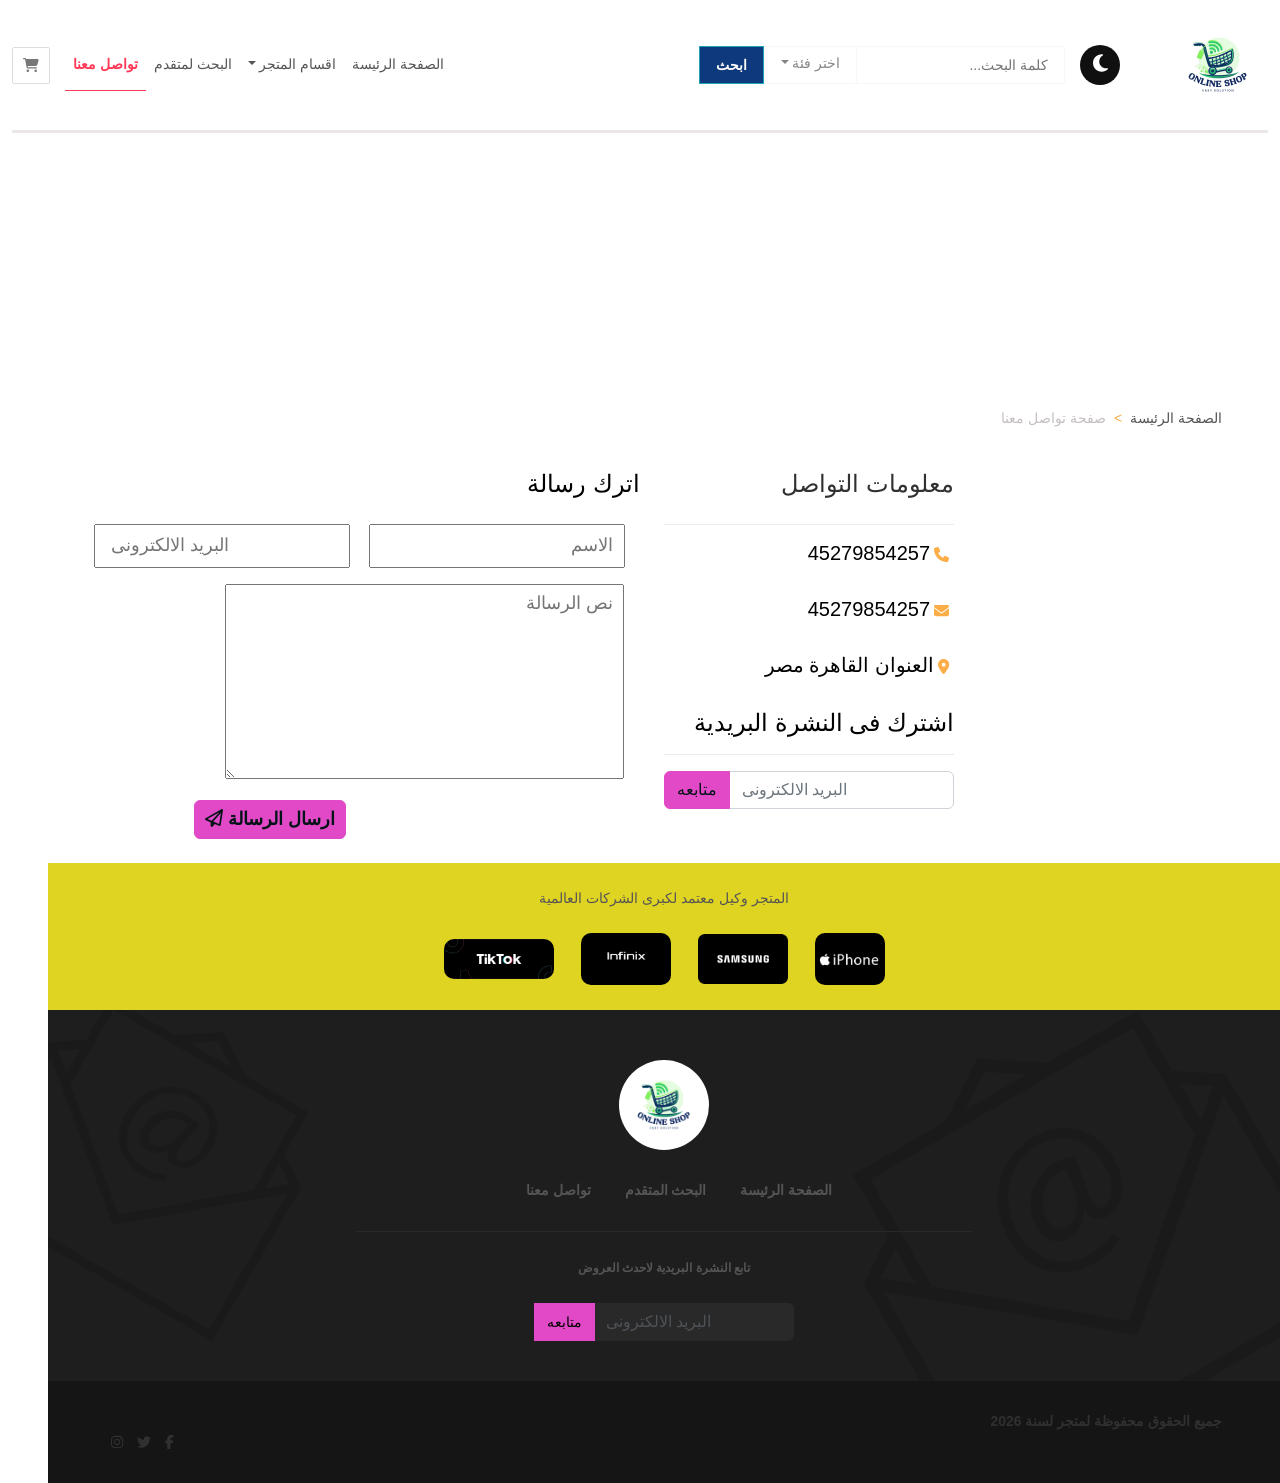
<file: contact.html>
<!DOCTYPE html> <html lang="ar" dir="rtl"> <head> <meta charset="UTF-8"> <meta name="viewport" content="width=device-width,initial-scale=1"> <title>صفحة تواصل معنا</title> <script defer src="main.js"></script><link href="css/style.css" rel="stylesheet"></head> <body> <div class="container-fluid"> <div class="row"> <div class="container"> <nav class="navbar custom-navbar navbar-expand-lg"> <div class="navbar-header"> <button class="navbar-toggler btn-icon" type="button" data-bs-toggle="collapse" data-bs-target="#navbarCollapse" aria-controls="navbarCollapse" aria-expanded="false" aria-label="Toggle navigation"> <span class="navbar-toggler-icon"></span> </button> <a href="./checkout.html" class="btn-icon btn d-lg-none"> <i class="fa-solid fa-cart-shopping"></i> </a> <a href="#" class="me-5"> <img class="logo_header" src="./imges/logo2.webp" alt="logo"> </a> </div> <div class="dark-mode"> <a href="#"><i class="fa-solid fa-moon"></i></a> </div> <form action="" class="d-flex inline-form"> <input type="search" class="form-contorl custom-form-contorl" placeholder="كلمة البحث..."> <div class="dropdown"> <a href="" class="nav-link dropdown-toggle custom-btn catagary" id="navbarDropdown" role="button" data-bs-toggle="dropdown" area-expanded="false">اختر فئة</a> <ul class="dropdown-menu custom-dropdown-menu"> <li> <div class="checkbox ms-2"> <label> <input type="checkbox" name="search-category" value="men"> رجالى </label> </div> </li> <li> <div class="checkbox ms-2"> <label> <input type="checkbox" name="search-category" value="women"> نسائى </label> </div> </li> <li> <div class="checkbox ms-2"> <label> <input type="checkbox" name="search-category" value="kids"> اطفال </label> </div> </li> </ul> </div> <button type="submit" class="btn search-btn">ابحث</button> </form> <div class="collapse navbar-collapse" id="navbarCollapse"> <ul class="navbar-nav ms-auto"> <li class="nav-item"> <a href="index.html" class="nav-link" aria-current="page">الصفحة الرئيسة </a> </li> <li class="nav-item dropdown"> <a href="#" class="nav-link dropdown-toggle" id="navbarDropdown2" role="button" data-bs-toggle="dropdown" aria-expanded="false">اقسام المتجر</a> <ul class="dropdown-menu custom-dropdown-menu"> <li> <a href="#" class="dropdown-item"> رجالى</a></li> <li> <a href="#" class="dropdown-item">نسائى </a></li> <li> <a href="#" class="dropdown-item"> اطفال</a></li> </ul> </li> <li class="nav-item"> <a href="./search.html" class="nav-link">البحث لمتقدم</a> </li> <li class="nav-item active"> <a href="./contact.html" class="nav-link">تواصل معنا</a> </li> <li class="mt-2"> <a href="./checkout.html" class="btn-icon btn d-none d-lg-block" id="btn-shopping-cart" title="عربة الشراء" data-bs-toggle="tooltip" data-bs-placement="bottom"> <i class="fa-solid fa-cart-shopping"></i></a> </li> </ul> </div> </nav> </div> <div class="row"> <iframe src="https://www.google.com/maps/embed?pb=!1m18!1m12!1m3!1d1073.3170864811827!2d55.2756588171038!3d25.19668062764772!2m3!1f0!2f0!3f0!3m2!1i1024!2i768!4f13.1!3m3!1m2!1s0x3e5f43348a67e24b%3A0xff45e502e1ceb7e2!2z2KjYsdisINiu2YTZitmB2Kk!5e0!3m2!1sar!2seg!4v1736289940279!5m2!1sar!2seg" width="600" height="250" style="border:0" allowfullscreen="" loading="lazy" referrerpolicy="no-referrer-when-downgrade"></iframe> <div class="container"> <div class="container"> <div class="row" aria-label="breadcrumb" style="--bs-breadcrumb-divider:'>'"> <ol class="breadcrumb custom-breadcrumb"> <li class="breadcrumb-item"><a href="./index.html">الصفحة الرئيسة</a></li> <li class="breadcrumb-item active">صفحة تواصل معنا </li> </ol> </div> </div> <div class="row"> <div class="col-lg-3 offset-lg-3" id="conection-info"> <h3 class="heading head-contact">معلومات التواصل</h3> <div id="generl-info"> <div class="contact-info"> <span class="icon-phone"> <i class="fa-solid fa-phone"></i></span> <span class="tex-info">45279854257</span> </div> <div class="contact-info"> <span class="icon-phone"><i class="fa-solid fa-envelope"></i></span> <span class="tex-info">45279854257</span> </div> <div class="contact-info"> <span class="icon-phone"> <i class="fa-solid fa-location-dot"></i></span> <span class="tex-info">العنوان القاهرة مصر</span> </div> <h4 class="my-3"> اشترك فى النشرة البريدية</h4> </div> <div class="input-group mt-3"> <input type="email" id="footer-input" name="email" class="form-control custom-form-control" placeholder="البريد الالكترونى" required> <button type="submit" class="btn custom-btn-warning">متابعه</button> </div> </div> <div class="col-lg-6" id="conection-info2"> <h4 class="heading head-contact"> اترك رسالة</h4> <input type="text" name="first-name" placeholder="الاسم"> <input type="email" name="email" placeholder=" البريد الالكترونى"> <div> <textarea class="mt-3" name="massge" id="textarea-info" placeholder="نص الرسالة"></textarea> </div> <div> <button id="btn-conact-info" type="submit" class="btn custom-btn-warning custom-btn-with-icon ms-3 mb-4"> <span> ارسال الرسالة <i class="fa-regular fa-paper-plane"></i> </span> </button> </div> </div> </div> </div> <footer class="row"> <div id="brand-logos" class="text-center"> <span>المتجر وكيل معتمد لكبرى الشركات العالمية</span> <div class="img-container mt-4"> <img style="width:70px;border-radius:10px" src="./imges/iphon.webp" alt="iphone"> <img style="width:90px" src="./imges/sm.avif" alt="sm"> <img style="width:90px;border-radius:10px" src="./imges/infinix.jpg" alt="infinix"> <img style="width:110px;border-radius:10px" src="./imges/tiktok.jpg" alt="tiktok"> </div> </div> <div id="footer-nav" class="text-center"> <div class="footer-log"> <a href="./"><img style="width:90px;border-radius:50%" src="./imges/logo2.webp" alt="logo-footer"></a> </div> <div class="footer-nav-links d-none d-md-block"> <a href="./index.html">الصفحة الرئيسة</a> <a href="search.html"> البحث المتقدم</a> <a href="contact.html">تواصل معنا</a> </div> <div class="newsletter col-md-6 offset-md-3"> <form> <label for="footer-input">تابع النشرة البريدية لاحدث العروض</label><br> <div class="input-group"> <input type="email" id="footer-input" name="email" class="form-control custom-form-control" placeholder="البريد الالكترونى" required> <button type="submit" class="btn custom-btn-warning">متابعه</button> </div> </form> </div> </div> <div id="footer-copyright-social" class="float-start"> <div class="container"> <div class="clearfix"> <div id="copyright"> </div> <div id="social-icon" class="float-end"> <a href="https://www.facebook.com"> <i class="fa-brands fa-facebook-f"></i> </a> <a href="https://www.twitter.com"> <i class="fa-brands fa-twitter"></i> </a> <a href="https://www.instagram.com"> <i class="fa-brands fa-instagram"></i> </a> </div> </div> </div> </div> </footer> </div> <script src="6b2190f687a1dbc272f8.js"></script> </div></div></body> </html>
</file>
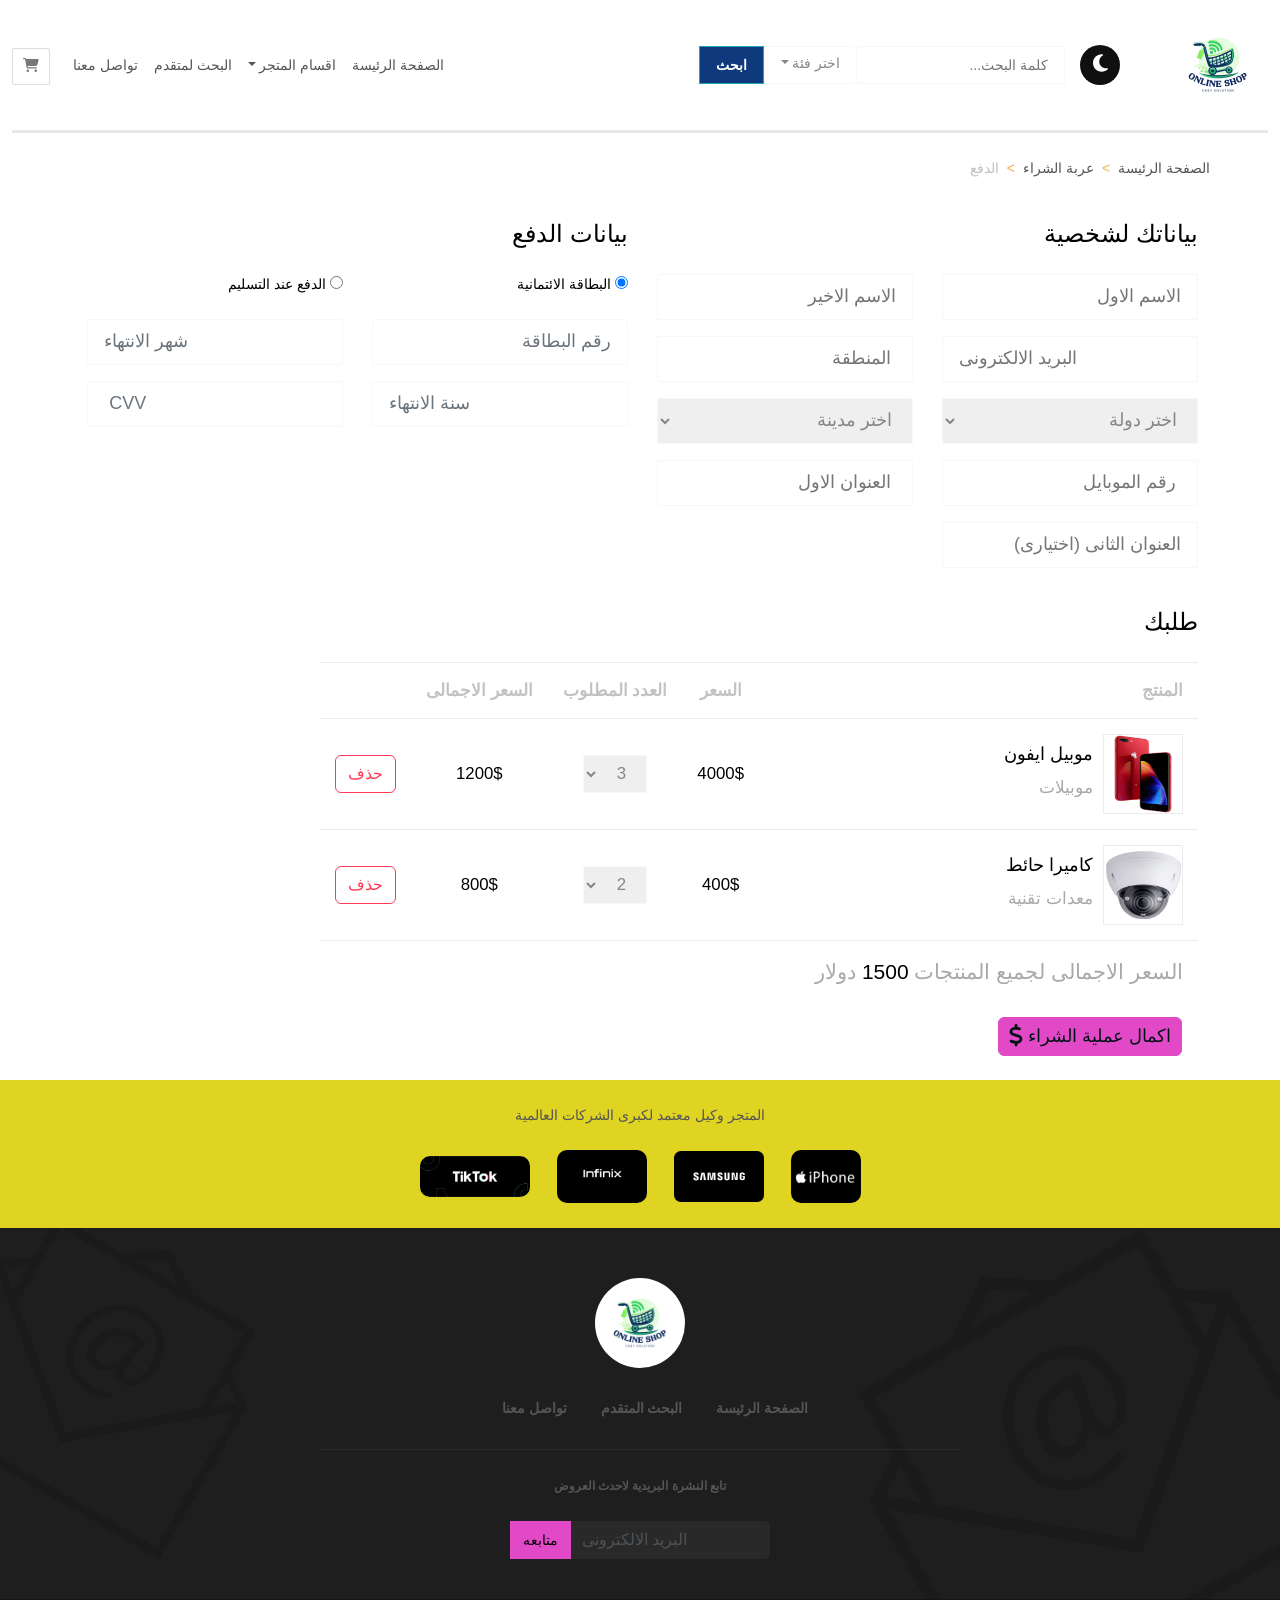
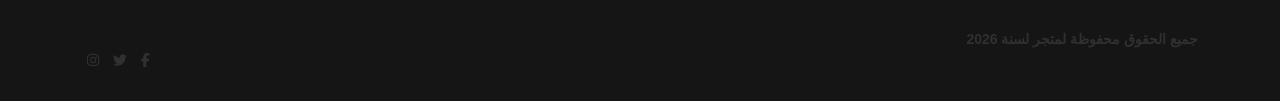
<file: payment.html>
<!DOCTYPE html> <html lang="ar" dir="rtl"> <head> <meta charset="UTF-8"> <meta name="viewport" content="width=device-width,initial-scale=1"> <title>متجر عربى | صفحة الدفع </title> <script defer src="main.js"></script><link href="css/style.css" rel="stylesheet"></head> <body> <div class="container-fluid"> <div class="row"> <div class="container"> <nav class="navbar custom-navbar navbar-expand-lg"> <div class="navbar-header"> <button class="navbar-toggler btn-icon" type="button" data-bs-toggle="collapse" data-bs-target="#navbarCollapse" aria-controls="navbarCollapse" aria-expanded="false" aria-label="Toggle navigation"> <span class="navbar-toggler-icon"></span> </button> <a href="./checkout.html" class="btn-icon btn d-lg-none"> <i class="fa-solid fa-cart-shopping"></i> </a> <a href="#" class="me-5"> <img style="width:100px" src="./imges/logo2.webp" alt="logo"> </a> </div> <div class="dark-mode"> <a href="#"><i class="fa-solid fa-moon"></i></a> </div> <form action="" class="d-flex inline-form"> <input type="search" class="form-contorl custom-form-contorl" placeholder="كلمة البحث..."> <div class="dropdown"> <a href="" class="nav-link dropdown-toggle custom-btn catagary" id="navbarDropdown" role="button" data-bs-toggle="dropdown" area-expanded="false">اختر فئة</a> <ul class="dropdown-menu custom-dropdown-menu"> <li> <div class="checkbox ms-2"> <label> <input type="checkbox" name="search-category" value="men"> رجالى </label> </div> </li> <li> <div class="checkbox ms-2"> <label> <input type="checkbox" name="search-category" value="women"> نسائى </label> </div> </li> <li> <div class="checkbox ms-2"> <label> <input type="checkbox" name="search-category" value="kids"> اطفال </label> </div> </li> </ul> </div> <button type="submit" class="btn search-btn">ابحث</button> </form> <div class="collapse navbar-collapse" id="navbarCollapse"> <ul class="navbar-nav ms-auto"> <li class="nav-item"> <a href="./index.html" class="nav-link">الصفحة الرئيسة </a> </li> <li class="nav-item dropdown"> <a href="#" class="nav-link dropdown-toggle" id="navbarDropdown2" role="button" data-bs-toggle="dropdown" aria-expanded="false">اقسام المتجر</a> <ul class="dropdown-menu custom-dropdown-menu"> <li> <a href="#" class="dropdown-item"> رجالى</a></li> <li> <a href="#" class="dropdown-item">نسائى </a></li> <li> <a href="#" class="dropdown-item"> اطفال</a></li> </ul> </li> <li class="nav-item"> <a href="./search.html" class="nav-link">البحث لمتقدم</a> </li> <li class="nav-item"> <a href="./contact.html" class="nav-link">تواصل معنا</a> </li> <li class="mt-2"> <a href="./checkout.html" class="btn-icon btn d-none d-lg-block" id="btn-shopping-cart" title="عربة الشراء" data-bs-toggle="tooltip" data-bs-placement="bottom"> <i class="fa-solid fa-cart-shopping"></i></a> </li> </ul> </div> </nav> </div> </div> <div class="container"> <div class="row" aria-label="breadcrumb" style="--bs-breadcrumb-divider:'>'"> <ol class="breadcrumb custom-breadcrumb"> <li class="breadcrumb-item"><a href="./index.html">الصفحة الرئيسة</a></li> <li class="breadcrumb-item"><a href="./checkout.html">عربة الشراء</a></li> <li class="breadcrumb-item active">الدفع</li> </ol> </div> <form class="form-checkout"> <div class="row"> <div class="col-lg-6"> <h3 class="heading">بياناتك لشخصية</h3> <div class="row"> <div class="col-md-6 mb-3"> <input type="text" class="form-contorl custom-form-contorl custom-input-details" placeholder="الاسم الاول" name="Firist_name" required> </div> <div class="col-md-6 mb-3"> <input type="text" class="form-contorl custom-form-contorl custom-input-details" placeholder="الاسم الاخير" name="Last_name" required> </div> <div class="col-md-6 mb-3"> <input type="email" class="form-contorl custom-form-contorl custom-input-details" placeholder="البريد الالكترونى" name="email" required> </div> <div class="col-md-6 mb-3"> <input type="text" class="form-contorl custom-form-contorl custom-input-details" placeholder=" المنطقة" name="area" required> </div> <div class="col-md-6 mb-3"> <select name="country" data-bs-country class="form-contorl custom-form-contorl custom-input-details" required> <option disabled="disabled" selected="selected" value="">اختر دولة</option> <option value="Eg">مصر</option> <option value="Sa">السعودية</option> <option value="Jo">الاردن</option> <option value="Sy">سوريا</option> </select> </div> <div class="col-md-6 mb-3"> <select name="city" class="form-contorl custom-form-contorl custom-input-details" required id="paymentcities"> <option disabled="disabled" selected="selected" value="">اختر مدينة</option> </select> </div> <div class="col-md-6 mb-3"> <input type="text" class="form-contorl custom-form-contorl custom-input-details" placeholder=" رقم الموبايل" name="Firist_name" required> </div> <div class="col-md-6 mb-3"> <input type="text" class="form-contorl custom-form-contorl custom-input-details" placeholder=" العنوان الاول" name="adress1" required> </div> <div class="col-md-6 mb-3"> <input type="text" class="form-contorl custom-form-contorl custom-input-details" placeholder="العنوان الثانى (اختيارى)" name="adress2" required> </div> </div> </div> <div class="col-lg-6"> <h3 class="heading">بيانات الدفع</h3> <div class="row mb-4"> <div class="col-md-6"> <label class="font-weight-bold"> <input type="radio" name="payment_method" value="credit-card" checked="checked"> البطاقة الائتمانية </label> </div> <div class="col-md-6"> <label class="font-weight-bold"> <input type="radio" name="payment_method" value="on-delivery"> الدفع عند التسليم </label> </div> </div> <div class="row" id="credit-card-info"> <div class="col-md-6 mb-3"> <input type="text" class="form-control custom-form-contorl custom-input-details" name="credit-card-number" placeholder="رقم البطاقة" required> </div> <div class="col-md-6 mb-3"> <input type="number" class="form-control custom-form-contorl custom-input-details" name="credit-card-month" min="1" max="12" placeholder="شهر الانتهاء" required> </div> <div class="col-md-6 mb-3"> <input type="number" class="form-control custom-form-contorl custom-input-details" name="credit-card-year" min="2020" max="20230" placeholder="سنة الانتهاء" required> </div> <div class="col-md-6 mb-3"> <input type="number" class="form-control custom-form-contorl custom-input-details" name="credit-card-cvv" placeholder=" CVV" required> </div> </div> </div> </div> <div class="mt-4"> <h2 class="heading">طلبك</h2> <table class="custom-table"> <thead> <tr> <th>المنتج</th> <th>السعر</th> <th>العدد المطلوب</th> <th class="hide-on-small">السعر الاجمالى</th> <th></th> </tr> </thead> <tbody> <tr data-product-info data-product-price="400"> <td> <div class="custom-media d-flex"> <img src="./imges/18.png" alt="product_18" class="d-none d-md-block"> <div> <h4> موبيل ايفون </h4> <div class="custom-text-muted"> موبيلات </div> </div> </div> </td> <td>4000$</td> <td> <select name="product1" class="qunatity custom-form-contorl" id="product-qunatity" data-product-qunatity> <option value="1">1</option> <option value="2">2</option> <option value="3" selected="selected">3</option> </select> </td> <td class="total-price-for-product hide-on-small">1200$</td> <td> <button class="btn custom-btn-outline-danger" data-remove-from-card> <i class="far fa-trash-alt d-md-none d-block"></i> <span class="d-md-block d-none"> حذف</span> </button> </td> </tr> <tr data-product-info data-product-price="400"> <td> <div class="custom-media d-flex"> <img src="./imges/17.png" alt="product_17" class="d-none d-md-block"> <div> <h4> كاميرا حائط </h4> <div class="custom-text-muted"> معدات تقنية </div> </div> </div> </td> <td>400$</td> <td> <select name="product1" class="qunatity custom-form-contorl" data-product-qunatity> <option value="1">1</option> <option value="2" selected="selected">2</option> <option value="3">3</option> </select> </td> <td class="total-price-for-product hide-on-small">800$</td> <td> <button class="btn custom-btn-outline-danger" data-remove-from-card> <i class="far fa-trash-alt d-md-none d-block"></i> <span class="d-md-block d-none"> حذف</span> </button> </td> </tr> </tbody> <tfoot> <tr> <td colspan="5" class="total-price custom-text-muted"> <span>السعر الاجمالى لجميع المنتجات</span> <span id="total-price-of-all-product">1500</span> <span>دولار</span> </td> </tr> </tfoot> </table> <button type="submit" class="btn custom-btn-warning custom-btn-with-icon ms-3 mb-4"> <span> اكمال عملية الشراء <i class="fas fa-dollar-sign fa-lg"></i> </span> </button> </div> </form> </div> <footer class="row"> <div id="brand-logos" class="text-center"> <span>المتجر وكيل معتمد لكبرى الشركات العالمية</span> <div class="img-container mt-4"> <img style="width:70px;border-radius:10px" src="./imges/iphon.webp" alt="iphone"> <img style="width:90px" src="./imges/sm.avif" alt="sm"> <img style="width:90px;border-radius:10px" src="./imges/infinix.jpg" alt="infinix"> <img style="width:110px;border-radius:10px" src="./imges/tiktok.jpg" alt="tiktok"> </div> </div> <div id="footer-nav" class="text-center"> <div class="footer-log"> <a href="./"><img style="width:90px;border-radius:50%" src="./imges/logo2.webp" alt="logo-footer"></a> </div> <div class="footer-nav-links d-none d-md-block"> <a href="./index.html">الصفحة الرئيسة</a> <a href="search.html"> البحث المتقدم</a> <a href="contact.html">تواصل معنا</a> </div> <div class="newsletter col-md-6 offset-md-3"> <form> <label for="footer-input">تابع النشرة البريدية لاحدث العروض</label><br> <div class="input-group"> <input type="email" id="footer-input" name="email" class="form-control custom-form-control" placeholder="البريد الالكترونى" required> <button type="submit" class="btn custom-btn-warning">متابعه</button> </div> </form> </div> </div> <div id="footer-copyright-social" class="float-start"> <div class="container"> <div class="clearfix"> <div id="copyright"> </div> <div id="social-icon" class="float-end"> <a href="https://www.facebook.com"> <i class="fa-brands fa-facebook-f"></i> </a> <a href="https://www.twitter.com"> <i class="fa-brands fa-twitter"></i> </a> <a href="https://www.instagram.com"> <i class="fa-brands fa-instagram"></i> </a> </div> </div> </div> </div> </footer> </div> <script src="6b2190f687a1dbc272f8.js"></script> </body> </html>
</file>
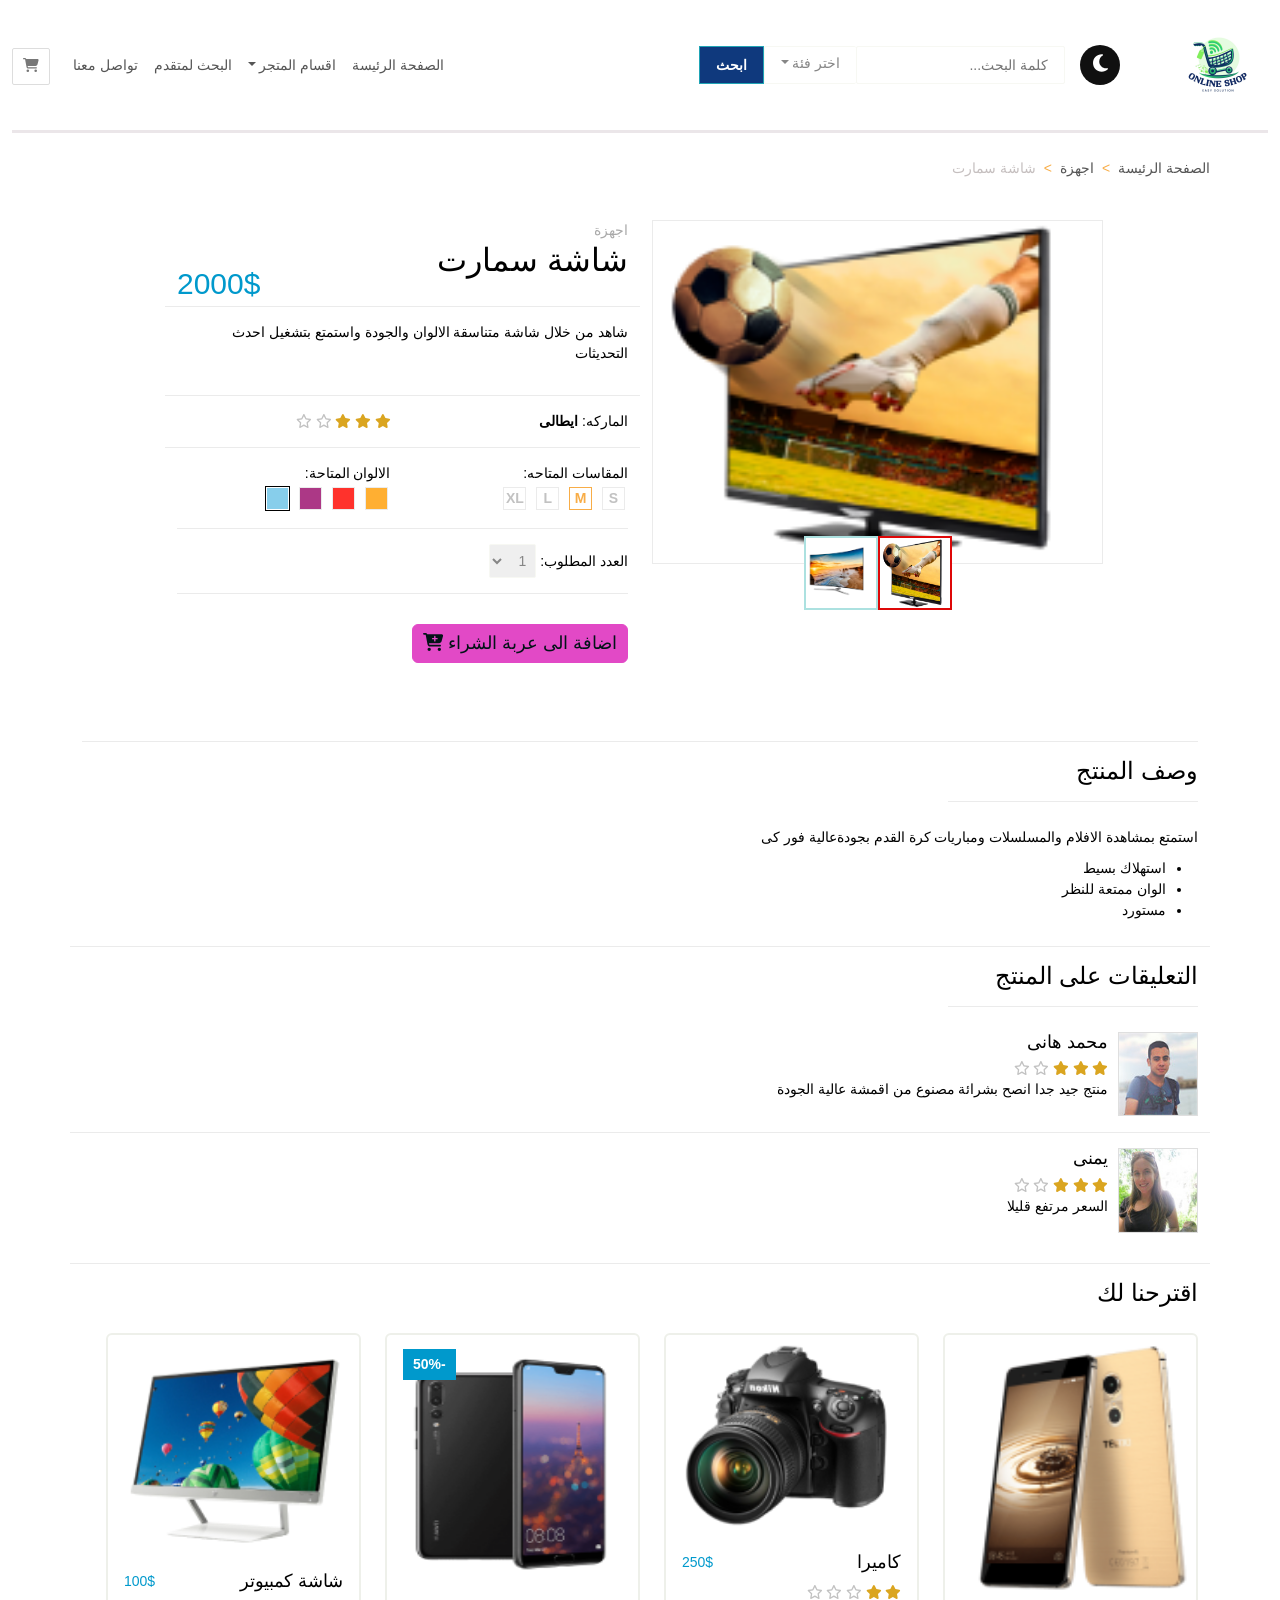
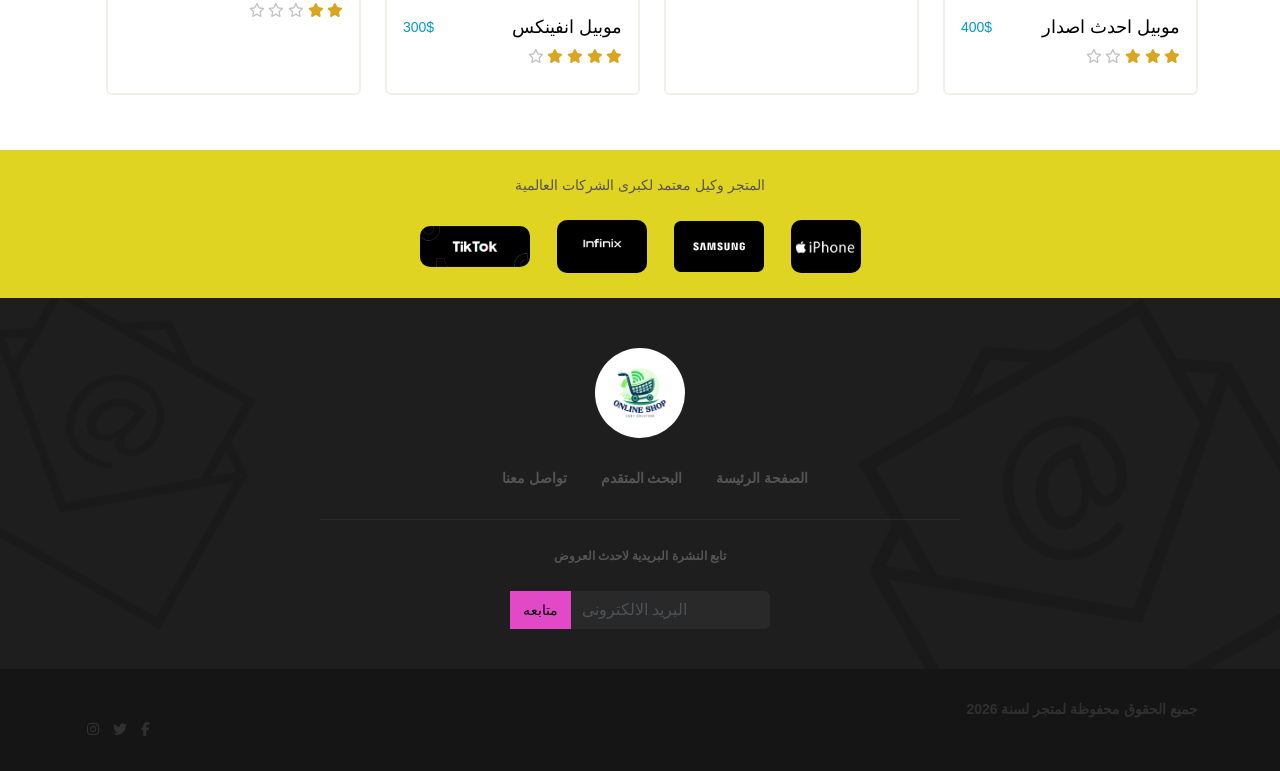
<file: product.html>
<!DOCTYPE html> <html lang="ar" dir="rtl"> <head> <meta charset="UTF-8"> <meta name="viewport" content="width=device-width,initial-scale=1"> <title>متجر الكترونى | شاشة سمارات </title> <script defer src="main.js"></script><link href="css/style.css" rel="stylesheet"></head> <body> <div class="container-fluid"> <div class="row"> <div class="container"> <nav class="navbar custom-navbar navbar-expand-lg"> <div class="navbar-header"> <button class="navbar-toggler btn-icon" type="button" data-bs-toggle="collapse" data-bs-target="#navbarCollapse" aria-controls="navbarCollapse" aria-expanded="false" aria-label="Toggle navigation"> <span class="navbar-toggler-icon"></span> </button> <a href="./checkout.html" class="btn-icon btn d-lg-none"> <i class="fa-solid fa-cart-shopping"></i> </a> <a href="#" class="me-5"> <img style="width:100px" src="./imges/logo2.webp" alt="logo"> </a> </div> <div class="dark-mode"> <a href="#"><i class="fa-solid fa-moon"></i></a> </div> <form action="" class="d-flex inline-form"> <input type="search" class="form-contorl custom-form-contorl" placeholder="كلمة البحث..."> <div class="dropdown"> <a href="" class="nav-link dropdown-toggle custom-btn catagary" id="navbarDropdown" role="button" data-bs-toggle="dropdown" area-expanded="false">اختر فئة</a> <ul class="dropdown-menu custom-dropdown-menu"> <li> <div class="checkbox ms-2"> <label> <input type="checkbox" name="search-category" value="men"> رجالى </label> </div> </li> <li> <div class="checkbox ms-2"> <label> <input type="checkbox" name="search-category" value="women"> نسائى </label> </div> </li> <li> <div class="checkbox ms-2"> <label> <input type="checkbox" name="search-category" value="kids"> اطفال </label> </div> </li> </ul> </div> <button type="submit" class="btn search-btn">ابحث</button> </form> <div class="collapse navbar-collapse" id="navbarCollapse"> <ul class="navbar-nav ms-auto"> <li class="nav-item"> <a href="./index.html" class="nav-link">الصفحة الرئيسة </a> </li> <li class="nav-item dropdown"> <a href="#" class="nav-link dropdown-toggle" id="navbarDropdown2" role="button" data-bs-toggle="dropdown" aria-expanded="false">اقسام المتجر</a> <ul class="dropdown-menu custom-dropdown-menu"> <li> <a href="#" class="dropdown-item"> رجالى</a></li> <li> <a href="#" class="dropdown-item">نسائى </a></li> <li> <a href="#" class="dropdown-item"> اطفال</a></li> </ul> </li> <li class="nav-item"> <a href="./search.html" class="nav-link">البحث لمتقدم</a> </li> <li class="nav-item"> <a href="./contact.html" class="nav-link">تواصل معنا</a> </li> <li class="mt-2"> <a href="./checkout.html" class="btn-icon btn d-none d-lg-block" id="btn-shopping-cart" title="عربة الشراء" data-bs-toggle="tooltip" data-bs-placement="bottom"> <i class="fa-solid fa-cart-shopping"></i></a> </li> </ul> </div> </nav> </div> </div> <div class="container"> <div class="row" aria-label="breadcrumb" style="--bs-breadcrumb-divider:'>'"> <ol class="breadcrumb custom-breadcrumb"> <li class="breadcrumb-item"><a href="./index.html">الصفحة الرئيسة</a></li> <li class="breadcrumb-item"><a href="#"> اجهزة </a></li> <li class="breadcrumb-item active"> شاشة سمارت </li> </ol> </div> </div> <div class="container borders-between"> <div class="row mb-5"> <div class="col-lg-5 col-md-9 offset-md-2 offset-lg-1 product-images"> <div id="carousel-product-images" class="carousel slide" data-bs-ride="carousel"> <div class="carousel-inner"> <div class="carousel-item active"> <img style="width:100%" src="./imges/0.png" alt="product_0"> </div> <div class="carousel-item"> <img style="width:400px;height:400px" src="./imges/24.png" alt="product_24"> </div> </div> <div class="carousel-indicators custom-carousel-indicators"> <img src="./imges/0.png" alt="product_0" class="custom-carousel-indicators-primary active" data-bs-target="#carousel-product-images" data-bs-slide-to="0"> <img src="./imges/24.png" alt="product_24" class="custom-carousel-indicators-primary" data-bs-target="#carousel-product-images" data-bs-slide-to="1"> </div> </div> </div> <div class="col-lg-5"> <form action="" id="form-product-selection" class="borders-between"> <div class="row"> <div class="product-category"> اجهزة </div> <div class="clearfix"> <h2 class="float-start"> شاشة سمارت </h2> <div class="float-end price large">2000$</div> </div> </div> <div class="row"> <p class="product-description"> شاهد من خلال شاشة متناسقة الالوان والجودة واستمتع بتشغيل احدث التحديثات </p> </div> <div class="row brand-and-rating"> <div class="col-6"> <div class="brand"> الماركه: <span class="fw-bold">ايطالى </span> </div> </div> <div class="col-6"> <div class="rating"> <i class="fa-solid fa-star active"></i> <i class="fa-solid fa-star active"></i> <i class="fa-solid fa-star active"></i> <i class="fa-regular fa-star"></i> <i class="fa-regular fa-star"></i> </div> </div> </div> <div class="row size-and-color"> <div class="col-md-6"> المقاسات المتاحه: <br> <div class="product-option size-option"> <label> S <input type="radio" name="size" value="sm"> </label> </div> <div class="product-option size-option active"> <label> M <input type="radio" name="size" value="sm" checked="checked"> </label> </div> <div class="product-option size-option"> <label> L <input type="radio" name="size" value="sm"> </label> </div> <div class="product-option size-option"> <label> XL <input type="radio" name="size" value="sm"> </label> </div> </div> <div class="col-md-6"> الالوان المتاحة: <br> <div class="product-option color-option" style="background-color:#ffaf32"> <label>&nbsp; <input type="radio" name="color" value="orange"> </label> </div> <div class="product-option color-option" style="background-color:#ff322c"> <label>&nbsp; <input type="radio" name="color" value="red"> </label> </div> <div class="product-option color-option" style="background-color:#ac3886"> <label>&nbsp; <input type="radio" name="color" value="purple"> </label> </div> <div class="product-option color-option active" style="background-color:#87ceeb"> <label>&nbsp; <input type="radio" name="color" value="blue" checked="checked"> </label> </div> </div> </div> <div class="product-qunatity"> <div> العدد المطلوب: <select name="qunatity" class="custom-form-contorl"> <option value="1">1</option> <option value="2">2</option> <option value="3">3</option> </select> </div> </div> <div> <button type="submit" class="btn custom-btn-warning custom-btn-with-icon"> <span> اضافة الى عربة الشراء <i class="fas fa-cart-plus"></i> </span> </button> </div> </form> </div> </div> <div class="more-description"> <h3 class="heading heading-with-border-bottom heading-inline">وصف المنتج</h3> <p> استمتع بمشاهدة الافلام والمسلسلات ومباريات كرة القدم بجودةعالية فور كى </p> <ul> <li> استهلاك بسيط</li> <li> الوان ممتعة للنظر</li> <li>مستورد</li> </ul> </div> <div class="row"> <div class="comments borders-between"> <h3 class="heading heading-with-border-bottom heading-inline">التعليقات على المنتج</h3> <div class="row"> <div class="comment d-flex mb-3"> <img src="./imges/reviewer_1.jpg" alt="reviewer_1"> <div> <h4> محمد هانى </h4> <div class="rating"> <i class="fa-solid fa-star active"></i> <i class="fa-solid fa-star active"></i> <i class="fa-solid fa-star active"></i> <i class="fa-regular fa-star"></i> <i class="fa-regular fa-star"></i> </div> <p>منتج جيد جدا انصح بشرائة مصنوع من اقمشة عالية الجودة</p> </div> </div> </div> <div class="row"> <div class="comment d-flex"> <img src="./imges/reviewer_2.jpg" alt="reviewer_2"> <div> <h4> يمنى </h4> <div class="rating"> <i class="fa-solid fa-star active"></i> <i class="fa-solid fa-star active"></i> <i class="fa-solid fa-star active"></i> <i class="fa-regular fa-star"></i> <i class="fa-regular fa-star"></i> </div> <p>السعر مرتفع قليلا</p> </div> </div> </div> </div> </div> <div class="row suggestion"> <h3 class="heading">اقترحنا لك</h3> <div class="row"> <div class="col-lg-3 col-md-4"> <div class="card custom-thumbnail"> <div class="overlay"> <button class="btn add-to-card-btn"> اضافة الى عربة الشراء <i class="fa-solid fa-cart-shopping"></i> </button> </div> <img src="./imges/1.png" alt="product_1"> <div class="card-body p-2"> <div class="clearfix mt-3"> <h4 class="float-start"> موبيل احدث اصدار </h4> <div class="price float-end">400$</div> </div> <div class="rating"> <i class="fa-solid fa-star active"></i> <i class="fa-solid fa-star active"></i> <i class="fa-solid fa-star active"></i> <i class="fa-regular fa-star"></i> <i class="fa-regular fa-star"></i> </div> <button class="btn add-to-card-btn d-block d-lg-none mx-auto"> اضافة الى عربة الشراء <i class="fa-solid fa-cart-shopping"></i> </button> </div> </div> </div> <div class="col-lg-3 col-md-4"> <div class="card custom-thumbnail"> <div class="overlay"> <button class="btn add-to-card-btn"> اضافة الى عربة الشراء <i class="fa-solid fa-cart-shopping"></i> </button> </div> <img src="./imges/3.png" alt="product_3"> <div class="card-body p-2"> <div class="clearfix mt-3"> <h4 class="float-start"> كاميرا </h4> <div class="price float-end">250$</div> </div> <div class="rating"> <i class="fa-solid fa-star active"></i> <i class="fa-solid fa-star active"></i> <i class="fa-regular fa-star"></i> <i class="fa-regular fa-star"></i> <i class="fa-regular fa-star"></i> </div> <button class="btn add-to-card-btn d-block d-lg-none mx-auto"> اضافة الى عربة الشراء <i class="fa-solid fa-cart-shopping"></i> </button> </div> </div> </div> <div class="col-lg-3 col-md-4"> <div class="card custom-thumbnail"> <div class="sale">50%</div> <div class="overlay"> <button class="btn add-to-card-btn"> اضافة الى عربة الشراء <i class="fa-solid fa-cart-shopping"></i> </button> </div> <img src="./imges/4.png" alt="product_4"> <div class="card-body p-2"> <div class="clearfix mt-3"> <h4 class="float-start"> موبيل انفينكس </h4> <div class="price float-end">300$</div> </div> <div class="rating"> <i class="fa-solid fa-star active"></i> <i class="fa-solid fa-star active"></i> <i class="fa-solid fa-star active"></i> <i class="fa-solid fa-star active"></i> <i class="fa-regular fa-star"></i> </div> <button class="btn add-to-card-btn d-block d-lg-none mx-auto"> اضافة الى عربة الشراء <i class="fa-solid fa-cart-shopping"></i> </button> </div> </div> </div> <div class="col-lg-3 col-md-4 d-none d-lg-block"> <div class="card custom-thumbnail"> <div class="overlay"> <button class="btn add-to-card-btn"> اضافة الى عربة الشراء <i class="fa-solid fa-cart-shopping"></i> </button> </div> <img src="./imges/5.png" alt="product_5"> <div class="card-body p-2"> <div class="clearfix mt-3"> <h4 class="float-start"> شاشة كمبيوتر </h4> <div class="price float-end">100$</div> </div> <div class="rating"> <i class="fa-solid fa-star active"></i> <i class="fa-solid fa-star active"></i> <i class="fa-regular fa-star"></i> <i class="fa-regular fa-star"></i> <i class="fa-regular fa-star"></i> </div> <button class="btn add-to-card-btn d-block d-lg-none mx-auto"> اضافة الى عربة الشراء <i class="fa-solid fa-cart-shopping"></i> </button> </div> </div> </div> </div> </div> </div> <footer class="row"> <div id="brand-logos" class="text-center"> <span>المتجر وكيل معتمد لكبرى الشركات العالمية</span> <div class="img-container mt-4"> <img style="width:70px;border-radius:10px" src="./imges/iphon.webp" alt="iphone"> <img style="width:90px" src="./imges/sm.avif" alt="sm"> <img style="width:90px;border-radius:10px" src="./imges/infinix.jpg" alt="infinix"> <img style="width:110px;border-radius:10px" src="./imges/tiktok.jpg" alt="tiktok"> </div> </div> <div id="footer-nav" class="text-center"> <div class="footer-log"> <a href="./"><img style="width:90px;border-radius:50%" src="./imges/logo2.webp" alt="logo-footer"></a> </div> <div class="footer-nav-links d-none d-md-block"> <a href="./index.html">الصفحة الرئيسة</a> <a href="search.html"> البحث المتقدم</a> <a href="contact.html">تواصل معنا</a> </div> <div class="newsletter col-md-6 offset-md-3"> <form> <label for="footer-input">تابع النشرة البريدية لاحدث العروض</label><br> <div class="input-group"> <input type="email" id="footer-input" name="email" class="form-control custom-form-control" placeholder="البريد الالكترونى" required> <button type="submit" class="btn custom-btn-warning">متابعه</button> </div> </form> </div> </div> <div id="footer-copyright-social" class="float-start"> <div class="container"> <div class="clearfix"> <div id="copyright"> </div> <div id="social-icon" class="float-end"> <a href="https://www.facebook.com"> <i class="fa-brands fa-facebook-f"></i> </a> <a href="https://www.twitter.com"> <i class="fa-brands fa-twitter"></i> </a> <a href="https://www.instagram.com"> <i class="fa-brands fa-instagram"></i> </a> </div> </div> </div> </div> </footer> <script src="6b2190f687a1dbc272f8.js"></script> </div></body> </html>
</file>
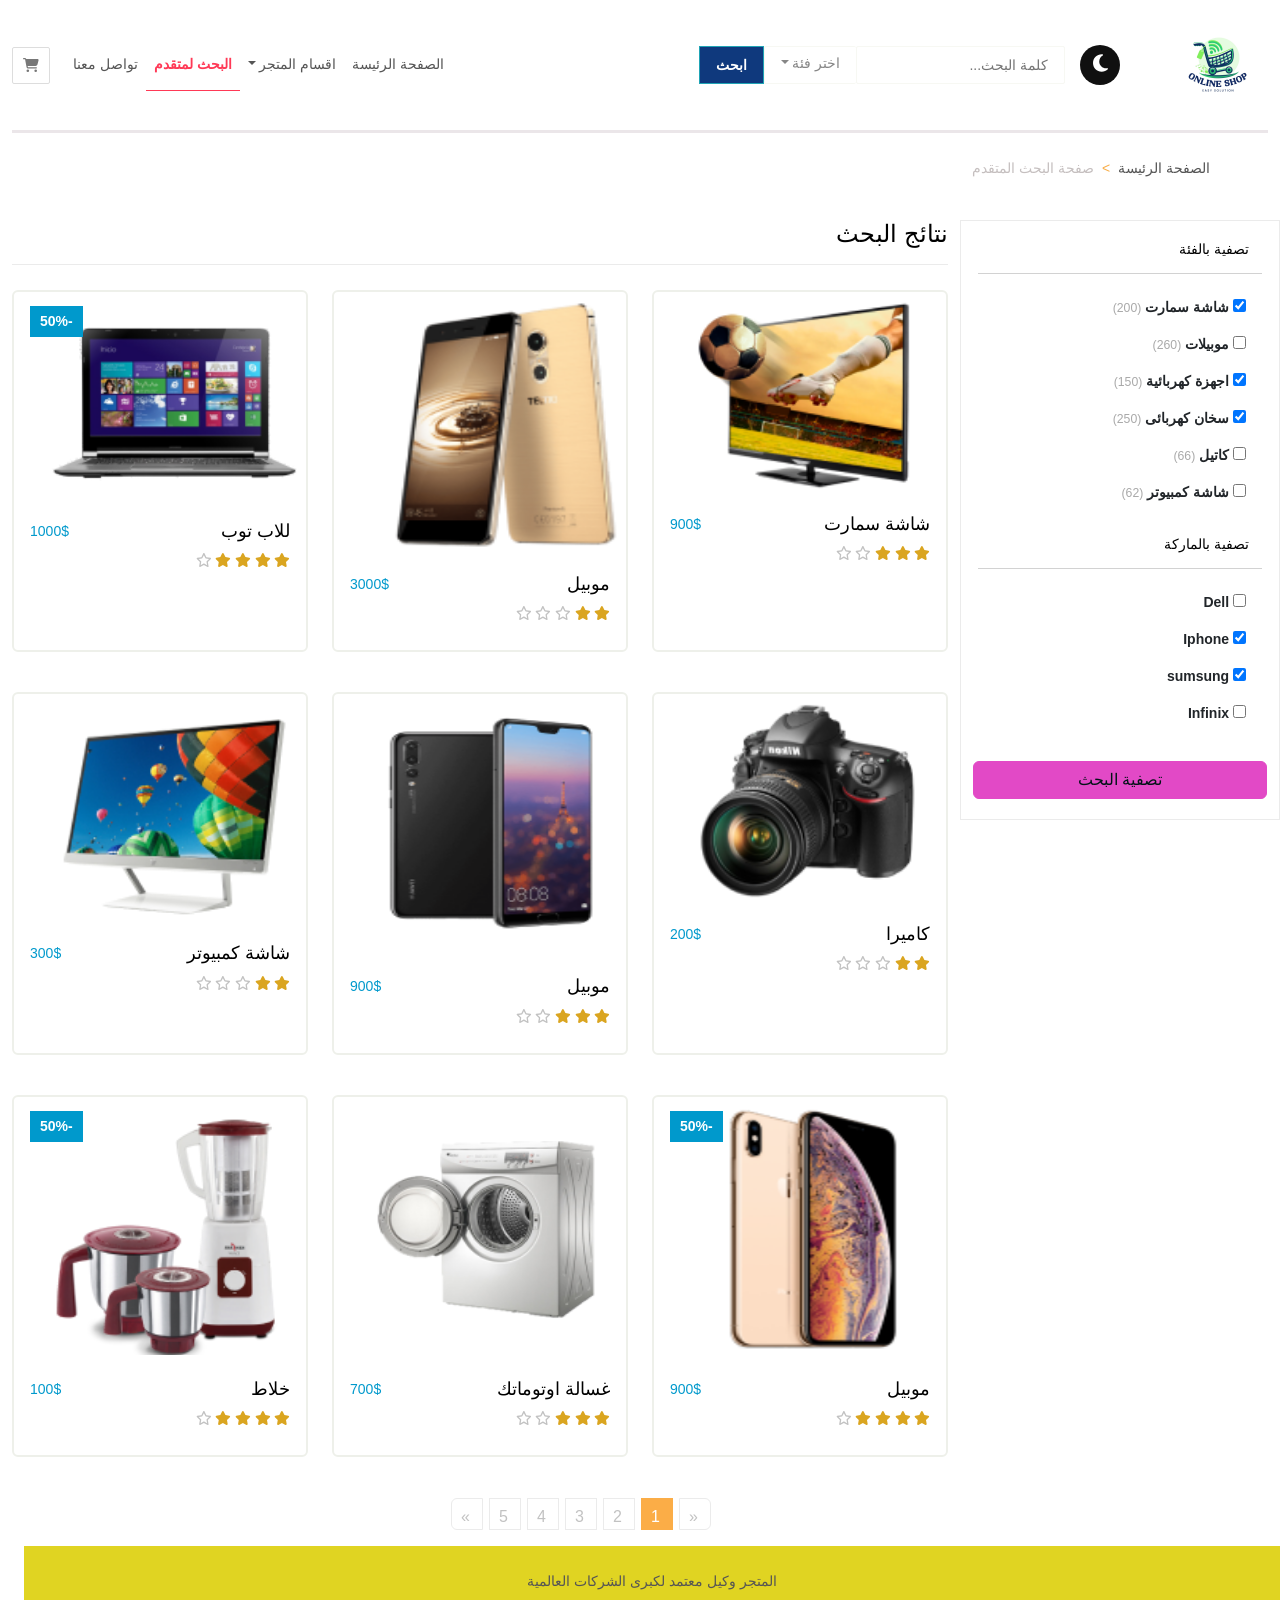
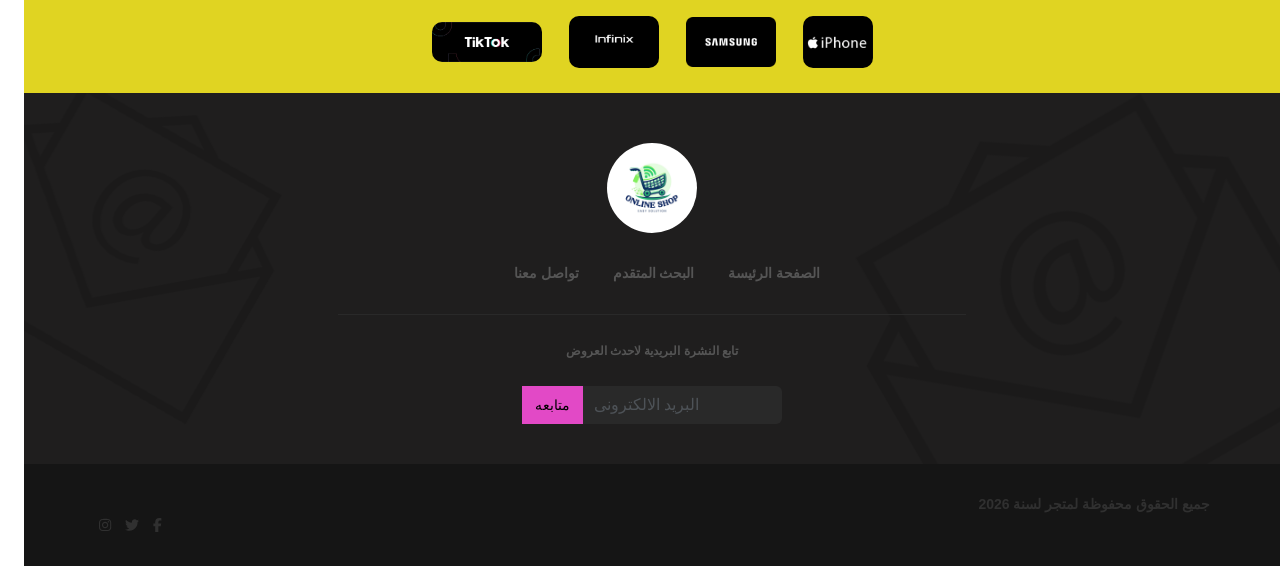
<file: search.html>
<!DOCTYPE html> <html lang="ar" dir="rtl"> <head> <meta charset="UTF-8"> <meta name="viewport" content="width=device-width,initial-scale=1"> <title> صفحة البحث المتقدم </title> <script defer src="main.js"></script><link href="css/style.css" rel="stylesheet"></head> <body> <div class="container-fluid"> <div class="row"> <div class="container"> <nav class="navbar custom-navbar navbar-expand-lg"> <div class="navbar-header"> <button class="navbar-toggler btn-icon" type="button" data-bs-toggle="collapse" data-bs-target="#navbarCollapse" aria-controls="navbarCollapse" aria-expanded="false" aria-label="Toggle navigation"> <span class="navbar-toggler-icon"></span> </button> <a href="./checkout.html" class="btn-icon btn d-lg-none"> <i class="fa-solid fa-cart-shopping"></i> </a> <a href="#" class="me-5"> <img class="logo_header" src="./imges/logo2.webp" alt="logo"> </a> </div> <div class="dark-mode"> <a href="#"><i class="fa-solid fa-moon"></i></a> </div> <form action="" class="d-flex inline-form"> <input type="search" class="form-contorl custom-form-contorl" placeholder="كلمة البحث..."> <div class="dropdown"> <a href="" class="nav-link dropdown-toggle custom-btn catagary" id="navbarDropdown" role="button" data-bs-toggle="dropdown" area-expanded="false">اختر فئة</a> <ul class="dropdown-menu custom-dropdown-menu"> <li> <div class="checkbox ms-2"> <label> <input type="checkbox" name="search-category" value="men"> رجالى </label> </div> </li> <li> <div class="checkbox ms-2"> <label> <input type="checkbox" name="search-category" value="women"> نسائى </label> </div> </li> <li> <div class="checkbox ms-2"> <label> <input type="checkbox" name="search-category" value="kids"> اطفال </label> </div> </li> </ul> </div> <button type="submit" class="btn search-btn">ابحث</button> </form> <div class="collapse navbar-collapse" id="navbarCollapse"> <ul class="navbar-nav ms-auto"> <li class="nav-item"> <a href="index.html" class="nav-link" aria-current="page">الصفحة الرئيسة </a> </li> <li class="nav-item dropdown"> <a href="#" class="nav-link dropdown-toggle" id="navbarDropdown2" role="button" data-bs-toggle="dropdown" aria-expanded="false">اقسام المتجر</a> <ul class="dropdown-menu custom-dropdown-menu"> <li> <a href="#" class="dropdown-item"> رجالى</a></li> <li> <a href="#" class="dropdown-item">نسائى </a></li> <li> <a href="#" class="dropdown-item"> اطفال</a></li> </ul> </li> <li class="nav-item active"> <a href="./search.html" class="nav-link">البحث لمتقدم</a> </li> <li class="nav-item"> <a href="./contact.html" class="nav-link">تواصل معنا</a> </li> <li class="mt-2"> <a href="./checkout.html" class="btn-icon btn d-none d-lg-block" id="btn-shopping-cart" title="عربة الشراء" data-bs-toggle="tooltip" data-bs-placement="bottom"> <i class="fa-solid fa-cart-shopping"></i></a> </li> </ul> </div> </nav> </div> <div class="container"> <div class="container"> <div class="row" aria-label="breadcrumb" style="--bs-breadcrumb-divider:'>'"> <ol class="breadcrumb custom-breadcrumb"> <li class="breadcrumb-item"><a href="./index.html">الصفحة الرئيسة</a></li> <li class="breadcrumb-item active">صفحة البحث المتقدم </li> </ol> </div> </div> <div class="row"> <form class="form-advenced-search col-lg-3"> <div class="row"> <div class="col-lg-12 col-md-4 col-6"> <div id="search-by-category" class="card panel"> <div class="card-header"> تصفية بالفئة </div> <div class="list-group custom-list-group"> <div class="list-group-item"> <input type="checkbox" id="category-t-shirt" name="category-t-shirt" checked="checked"> <label for="category-t-shirt">شاشة سمارت </label> <small class="custom-text-muted font-weight-bold">(200)</small> </div> <div class="list-group-item"> <input type="checkbox" id="category-panta" name="category-panta"> <label for="category-panta"> موبيلات </label> <small class="custom-text-muted font-weight-bold">(260)</small> </div> <div class="list-group-item"> <input type="checkbox" id="category-foot" name="category-foot" checked="checked"> <label for="category-foot"> اجهزة كهربائية </label> <small class="custom-text-muted font-weight-bold">(150)</small> </div> <div class="list-group-item"> <input type="checkbox" id="category-jakcet" name="category-jakcet" checked="checked"> <label for="category-jakcet"> سخان كهربائى </label> <small class="custom-text-muted font-weight-bold">(250)</small> </div> <div class="list-group-item"> <input type="checkbox" id="category-ploz" name="category-ploz"> <label for="category-ploz"> كاتيل </label> <small class="custom-text-muted font-weight-bold">(66)</small> </div> <div class="list-group-item"> <input type="checkbox" id="category-back" name="category-back"> <label for="category-back">شاشة كمبيوتر </label> <small class="custom-text-muted font-weight-bold">(62)</small> </div> </div> </div> </div> <div class="col-lg-12 col-md-4 col-6"> <div class="card panel"> <div class="card-header">تصفية بالماركة</div> <div class="list-group custom-list-group"> <div class="list-group-item"> <input type="checkbox" name="brand-adidas" id="brand-adidas"> <label for="brand-adidas">Dell</label> </div> <div class="list-group-item"> <input type="checkbox" name="brand-locoste" id="brand-locoste" checked="checked"> <label for="brand-locoste">Iphone</label> </div> <div class="list-group-item"> <input type="checkbox" name="brand-polo" id="brand-polo" checked="checked"> <label for="brand-polo">sumsung</label> </div> <div class="list-group-item"> <input type="checkbox" name="brand-pumo" id="brand-pumo"> <label for="brand-pumo">Infinix</label> </div> </div> </div> </div> </div> <div> <button class="btn custom-btn-warning w-100 mt-4" type="button"> تصفية البحث </button> </div> </form> <div class="col-lg-9 search-results"> <h3 class="heading heading-with-border-bottom">نتائج البحث</h3> <div class="row"> <div class="col-md-4"> <div class="card custom-thumbnail"> <div class="overlay"> <button class="btn add-to-card-btn"> اضافة الى عربة الشراء <i class="fa-solid fa-cart-shopping"></i> </button> </div> <img src="./imges/0.png" alt="product_0"> <div class="card-body p-2"> <div class="clearfix mt-3"> <h4 class="float-start"> شاشة سمارت </h4> <div class="price float-end">900$</div> </div> <div class="rating"> <i class="fa-solid fa-star active"></i> <i class="fa-solid fa-star active"></i> <i class="fa-solid fa-star active"></i> <i class="fa-regular fa-star"></i> <i class="fa-regular fa-star"></i> </div> <button class="btn add-to-card-btn d-block d-lg-none mx-auto"> اضافة الى عربة الشراء <i class="fa-solid fa-cart-shopping"></i> </button> </div> </div> </div> <div class="col-md-4"> <div class="card custom-thumbnail"> <div class="overlay"> <button class="btn add-to-card-btn"> اضافة الى عربة الشراء <i class="fa-solid fa-cart-shopping"></i> </button> </div> <img src="./imges/1.png" alt="product_1"> <div class="card-body p-2"> <div class="clearfix mt-3"> <h4 class="float-start"> موبيل </h4> <div class="price float-end">3000$</div> </div> <div class="rating"> <i class="fa-solid fa-star active"></i> <i class="fa-solid fa-star active"></i> <i class="fa-regular fa-star"></i> <i class="fa-regular fa-star"></i> <i class="fa-regular fa-star"></i> </div> <button class="btn add-to-card-btn d-block d-lg-none mx-auto"> اضافة الى عربة الشراء <i class="fa-solid fa-cart-shopping"></i> </button> </div> </div> </div> <div class="col-md-4"> <div class="card custom-thumbnail"> <div class="sale">50%</div> <div class="overlay"> <button class="btn add-to-card-btn"> اضافة الى عربة الشراء <i class="fa-solid fa-cart-shopping"></i> </button> </div> <img src="./imges/2.png" alt="product_2"> <div class="card-body p-2"> <div class="clearfix mt-3"> <h4 class="float-start"> للاب توب </h4> <div class="price float-end">1000$</div> </div> <div class="rating"> <i class="fa-solid fa-star active"></i> <i class="fa-solid fa-star active"></i> <i class="fa-solid fa-star active"></i> <i class="fa-solid fa-star active"></i> <i class="fa-regular fa-star"></i> </div> <button class="btn add-to-card-btn d-block d-lg-none mx-auto"> اضافة الى عربة الشراء <i class="fa-solid fa-cart-shopping"></i> </button> </div> </div> </div> <div class="col-md-4"> <div class="card custom-thumbnail"> <div class="overlay"> <button class="btn add-to-card-btn"> اضافة الى عربة الشراء <i class="fa-solid fa-cart-shopping"></i> </button> </div> <img src="./imges/3.png" alt="product_3"> <div class="card-body p-2"> <div class="clearfix mt-3"> <h4 class="float-start"> كاميرا </h4> <div class="price float-end">200$</div> </div> <div class="rating"> <i class="fa-solid fa-star active"></i> <i class="fa-solid fa-star active"></i> <i class="fa-regular fa-star"></i> <i class="fa-regular fa-star"></i> <i class="fa-regular fa-star"></i> </div> <button class="btn add-to-card-btn d-block d-lg-none mx-auto"> اضافة الى عربة الشراء <i class="fa-solid fa-cart-shopping"></i> </button> </div> </div> </div> <div class="col-md-4"> <div class="card custom-thumbnail"> <div class="overlay"> <button class="btn add-to-card-btn"> اضافة الى عربة الشراء <i class="fa-solid fa-cart-shopping"></i> </button> </div> <img src="./imges/4.png" alt="product_4"> <div class="card-body p-2"> <div class="clearfix mt-3"> <h4 class="float-start"> موبيل </h4> <div class="price float-end">900$</div> </div> <div class="rating"> <i class="fa-solid fa-star active"></i> <i class="fa-solid fa-star active"></i> <i class="fa-solid fa-star active"></i> <i class="fa-regular fa-star"></i> <i class="fa-regular fa-star"></i> </div> <button class="btn add-to-card-btn d-block d-lg-none mx-auto"> اضافة الى عربة الشراء <i class="fa-solid fa-cart-shopping"></i> </button> </div> </div> </div> <div class="col-md-4"> <div class="card custom-thumbnail"> <div class="overlay"> <button class="btn add-to-card-btn"> اضافة الى عربة الشراء <i class="fa-solid fa-cart-shopping"></i> </button> </div> <img src="./imges/5.png" alt="product_5"> <div class="card-body p-2"> <div class="clearfix mt-3"> <h4 class="float-start"> شاشة كمبيوتر </h4> <div class="price float-end">300$</div> </div> <div class="rating"> <i class="fa-solid fa-star active"></i> <i class="fa-solid fa-star active"></i> <i class="fa-regular fa-star"></i> <i class="fa-regular fa-star"></i> <i class="fa-regular fa-star"></i> </div> <button class="btn add-to-card-btn d-block d-lg-none mx-auto"> اضافة الى عربة الشراء <i class="fa-solid fa-cart-shopping"></i> </button> </div> </div> </div> <div class="col-md-4"> <div class="card custom-thumbnail"> <div class="sale">50%</div> <div class="overlay"> <button class="btn add-to-card-btn"> اضافة الى عربة الشراء <i class="fa-solid fa-cart-shopping"></i> </button> </div> <img src="./imges/6.png" alt="product_6"> <div class="card-body p-2"> <div class="clearfix mt-3"> <h4 class="float-start"> موبيل </h4> <div class="price float-end">900$</div> </div> <div class="rating"> <i class="fa-solid fa-star active"></i> <i class="fa-solid fa-star active"></i> <i class="fa-solid fa-star active"></i> <i class="fa-solid fa-star active"></i> <i class="fa-regular fa-star"></i> </div> <button class="btn add-to-card-btn d-block d-lg-none mx-auto"> اضافة الى عربة الشراء <i class="fa-solid fa-cart-shopping"></i> </button> </div> </div> </div> <div class="col-md-4"> <div class="card custom-thumbnail"> <div class="overlay"> <button class="btn add-to-card-btn"> اضافة الى عربة الشراء <i class="fa-solid fa-cart-shopping"></i> </button> </div> <img src="./imges/22.png" alt="product_6"> <div class="card-body p-2"> <div class="clearfix mt-3"> <h4 class="float-start"> غسالة اوتوماتك </h4> <div class="price float-end">700$</div> </div> <div class="rating"> <i class="fa-solid fa-star active"></i> <i class="fa-solid fa-star active"></i> <i class="fa-solid fa-star active"></i> <i class="fa-regular fa-star"></i> <i class="fa-regular fa-star"></i> </div> <button class="btn add-to-card-btn d-block d-lg-none mx-auto"> اضافة الى عربة الشراء <i class="fa-solid fa-cart-shopping"></i> </button> </div> </div> </div> <div class="col-md-4"> <div class="card custom-thumbnail"> <div class="sale">50%</div> <div class="overlay"> <button class="btn add-to-card-btn"> اضافة الى عربة الشراء <i class="fa-solid fa-cart-shopping"></i> </button> </div> <img src="./imges/20.png" alt="product_20"> <div class="card-body p-2"> <div class="clearfix mt-3"> <h4 class="float-start"> خلاط </h4> <div class="price float-end">100$</div> </div> <div class="rating"> <i class="fa-solid fa-star active"></i> <i class="fa-solid fa-star active"></i> <i class="fa-solid fa-star active"></i> <i class="fa-solid fa-star active"></i> <i class="fa-regular fa-star"></i> </div> <button class="btn add-to-card-btn d-block d-lg-none mx-auto"> اضافة الى عربة الشراء <i class="fa-solid fa-cart-shopping"></i> </button> </div> </div> </div> </div> <div class="col-lg-9 offset-lg-3"> <nav aria-label="Page navigation example" class="search-Pagination"> <ul class="pagination custom-Pagination"> <li class="page-item"> <a class="page-link" href="#" aria-label="Previous"> <span aria-hidden="true">&laquo;</span> <span class="sr-only">Previous</span> </a> </li> <li class="page-item active"><a class="page-link" href="#">1</a></li> <li class="page-item"><a class="page-link" href="#">2</a></li> <li class="page-item"><a class="page-link" href="#">3</a></li> <li class="page-item"><a class="page-link" href="#">4</a></li> <li class="page-item"><a class="page-link" href="#">5</a></li> <li class="page-item"> <a class="page-link" href="#" aria-label="Next"> <span aria-hidden="true">&raquo;</span> <span class="sr-only">Next</span> </a> </li> </ul> </nav> </div> </div> </div> </div> <footer class="row"> <div id="brand-logos" class="text-center"> <span>المتجر وكيل معتمد لكبرى الشركات العالمية</span> <div class="img-container mt-4"> <img style="width:70px;border-radius:10px" src="./imges/iphon.webp" alt="iphone"> <img style="width:90px" src="./imges/sm.avif" alt="sm"> <img style="width:90px;border-radius:10px" src="./imges/infinix.jpg" alt="infinix"> <img style="width:110px;border-radius:10px" src="./imges/tiktok.jpg" alt="tiktok"> </div> </div> <div id="footer-nav" class="text-center"> <div class="footer-log"> <a href="./"><img style="width:90px;border-radius:50%" src="./imges/logo2.webp" alt="logo-footer"></a> </div> <div class="footer-nav-links d-none d-md-block"> <a href="./index.html">الصفحة الرئيسة</a> <a href="search.html"> البحث المتقدم</a> <a href="contact.html">تواصل معنا</a> </div> <div class="newsletter col-md-6 offset-md-3"> <form> <label for="footer-input">تابع النشرة البريدية لاحدث العروض</label><br> <div class="input-group"> <input type="email" id="footer-input" name="email" class="form-control custom-form-control" placeholder="البريد الالكترونى" required> <button type="submit" class="btn custom-btn-warning">متابعه</button> </div> </form> </div> </div> <div id="footer-copyright-social" class="float-start"> <div class="container"> <div class="clearfix"> <div id="copyright"> </div> <div id="social-icon" class="float-end"> <a href="https://www.facebook.com"> <i class="fa-brands fa-facebook-f"></i> </a> <a href="https://www.twitter.com"> <i class="fa-brands fa-twitter"></i> </a> <a href="https://www.instagram.com"> <i class="fa-brands fa-instagram"></i> </a> </div> </div> </div> </div> </footer> </div> <script src="6b2190f687a1dbc272f8.js"></script> </div></body> </html>
</file>
